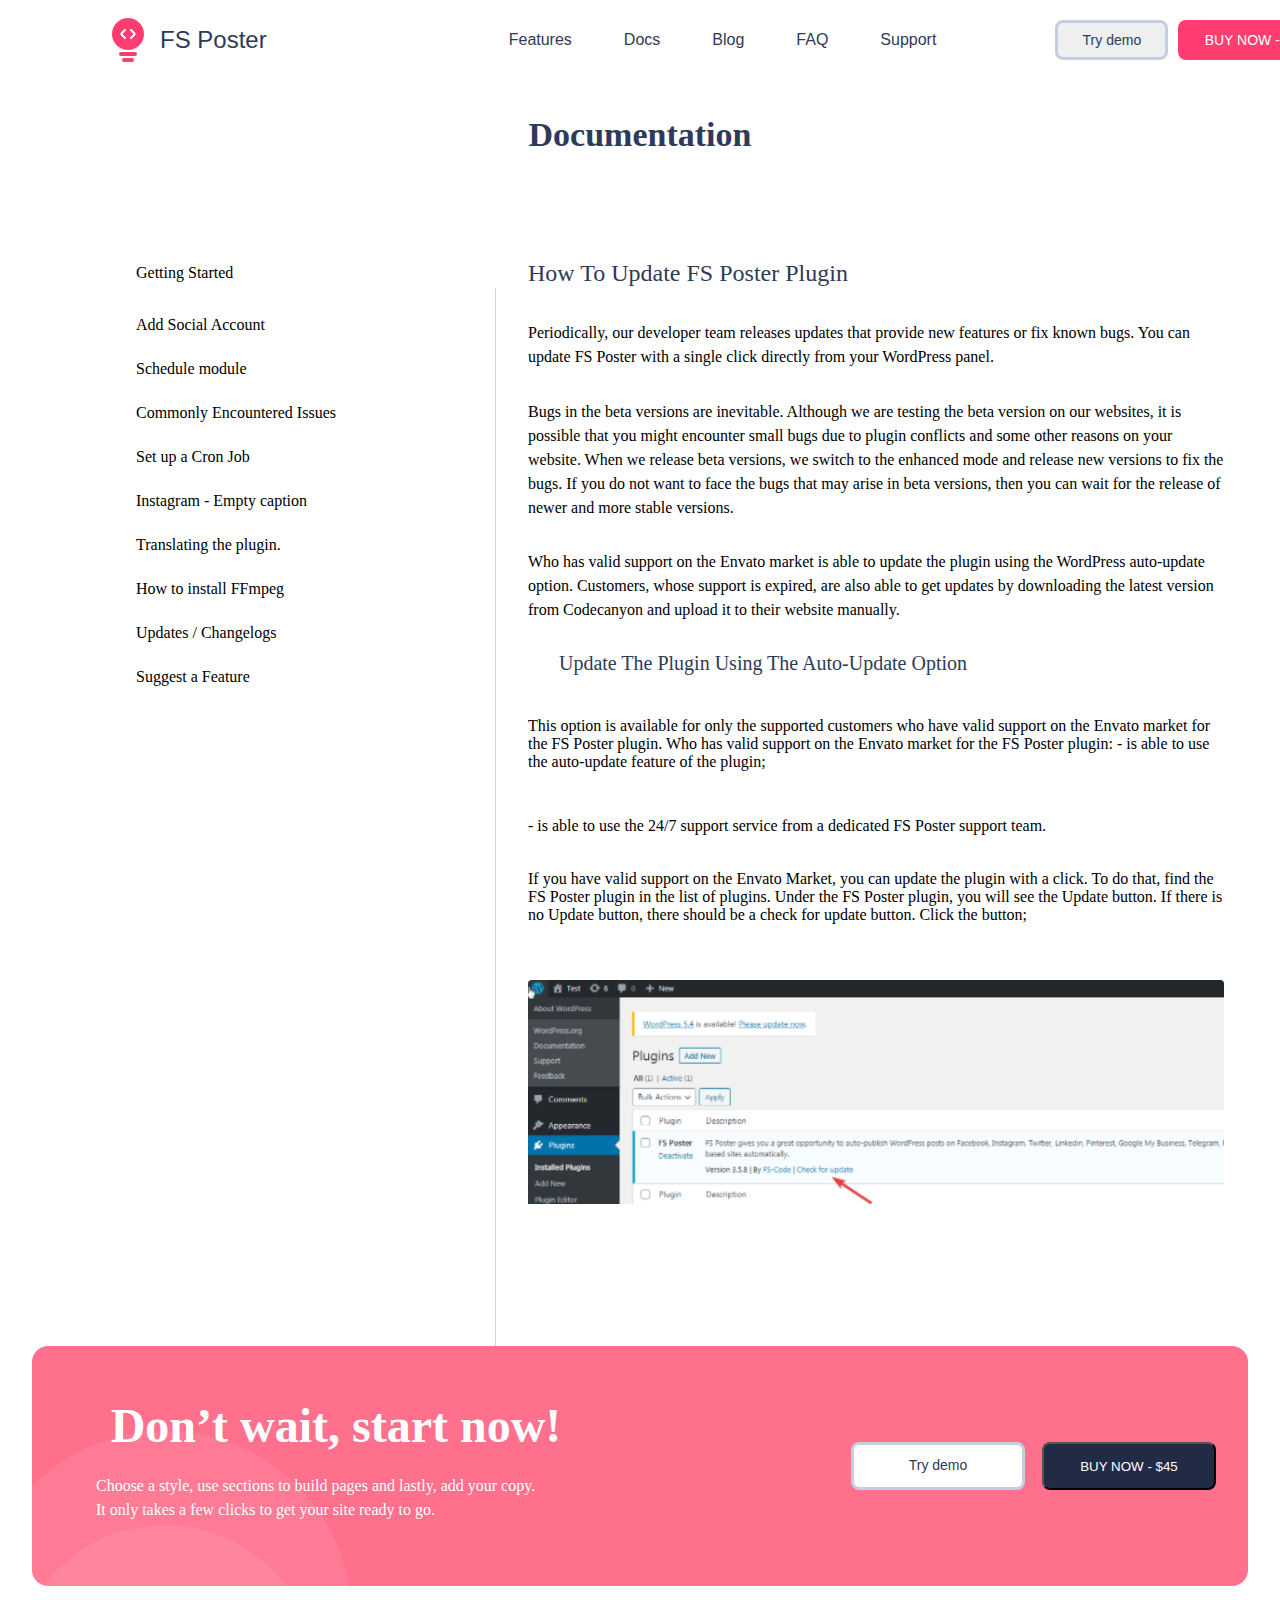
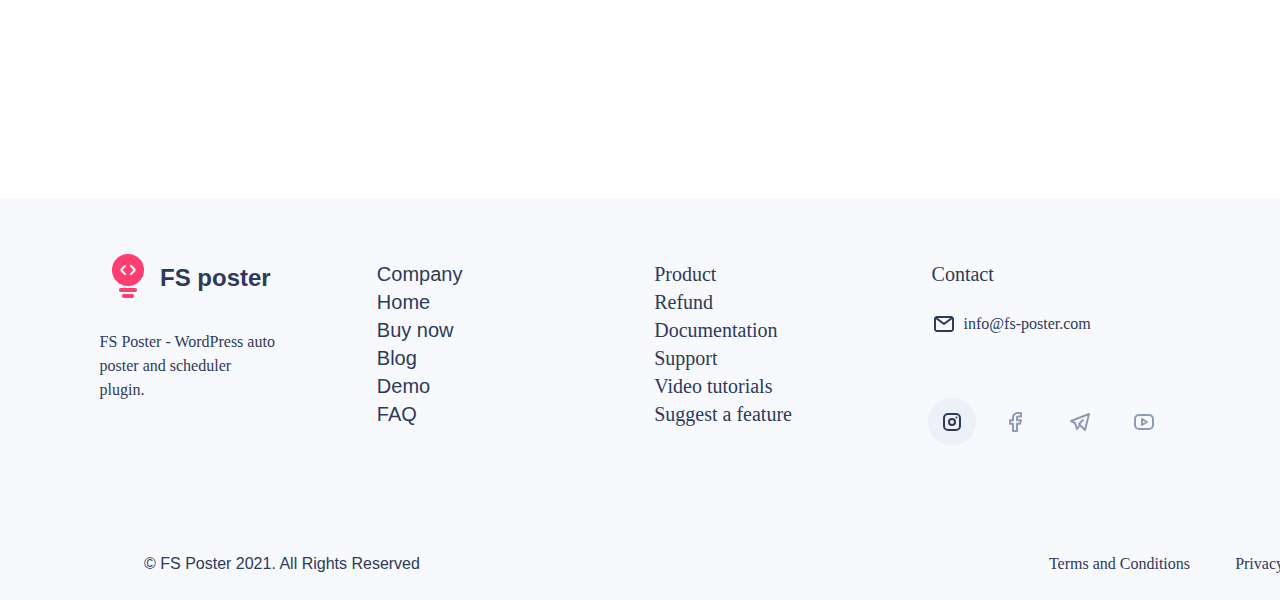
<file: Docs/index.htm>
<!DOCTYPE html>
<html lang="en">
<head>
    <meta charset="UTF-8">
    <meta http-equiv="X-UA-Compatible" content="IE=edge">
    <meta name="viewport" content="width=device-width, initial-scale=1.0">
    <title>Documentation</title>
    <link rel="stylesheet" href="./scss/style.css">
</head>
<body>
    <div class="header">
        <div class="header1">
          <img src="./img/light.svg" alt="">
          <div class="lighttext">FS Poster</div>
          <div class="headlink">
            <a href="">Features</a>
            <a href="">Docs</a>
            <a href="">Blog</a>
            <a href="">FAQ</a>
            <a href="">Support</a>
          </div>
          <div class="headbutton">
            <button class="try">Try demo</button>
            <button class="buy">BUY NOW - $45</button>
          </div>
        </div>
      </div>
      <main>
          <h2>Documentation</h2>
          <ul>
          <div class="list">
          <ul class="list1" type="none">
            <li class="get"><p>Getting Started</p>
              <ul class="list1-1" type="disc">
                  <li class="li1">Full Guide</li>
                  <li class="li2">Requirment</li>
                  <li class="li3">Update plugin</li>
              </ul>
              </li>
          </ul>
         <ul class="list2" type="none">
          <li class="social">  
              <div>
                  <p>Add Social Account</p>

              </div>
              <ul class="list2-2" type="disc">
  
                  <li> Facebook</li>
                  <li>  Instagram</li>
                  <li>  Twitter</li>
                  <li> LinkedIn</li>
                  <li>Pinterest</li>
                  <li>VK</li>
                  <li>Reddit</li>
                  <li>Tumblr</li>
                  <li>Odnoklassniki</li>
                  <li>  Plurk</li>
                  <li> Google my Business</li>
                  <li> Telegram</li>
                  <li>Medium</li>
                  <li>WordPress based sites</li>
              </ul>
          </li>
          </ul>
          <ul class="list3" type="none">
              <li class="social">
                  
                      <p> Schedule module</p>
                 
              </li>
          </ul>
  <ul class="list4">
     
          <p> Commonly Encountered Issues
          </p>
      
  </ul>
  <ul class="list5">
      
          <p>  Set up a Cron Job</p>
      
  </ul>
  <ul class="list6">
  
          <p> Instagram - Empty caption
          </p>
     
  </ul>
  <ul class="list7">

          <p> Translating the plugin.
          </p>
    
  </ul>
  <ul class="list8">
     
          <p> How to install FFmpeg
          </p>
    
  </ul>
  <ul class="list9">
     
          <p> Updates / Changelogs
          </p>
   
  </ul>
  <ul class="list10">
      
          <p> Suggest a Feature</p>
      
  </ul>
  </div>
  <div class="line"></div>
  <div class="plugin">
      <h2 class="plug">
          How To Update FS Poster Plugin
  </h2>
  <p class="p1">Periodically, our developer team releases updates that provide new features or fix known bugs. You can update FS Poster with a single click directly from your WordPress panel.</p>
  <p class="p2"> Bugs in the beta versions are inevitable. Although we are testing the beta version on our websites, it is possible that you might encounter small bugs due to plugin conflicts and some other reasons on your website. When we release beta versions, we switch to the enhanced mode and release new versions to fix the bugs. If you do not want to face the bugs that may arise in beta versions, then you can wait for the release of newer and more stable versions.</p>
  <p class="p3">
   Who has valid support on the Envato market is able to update the plugin using the WordPress auto-update option. Customers, whose support is expired, are also able to get updates by downloading the latest version from Codecanyon and upload it to their website manually. </p>
   <h2 class="option">Update The Plugin Using The Auto-Update Option</h2>
   <p class="p4">This option is available for only the supported customers who have valid support on the Envato market for the FS Poster plugin.
      Who has valid support on the Envato market for the FS Poster plugin: 
      - is able to use the auto-update feature of the plugin; </p>
   <p class="p5">    - is able to use the 24/7 support service from a dedicated FS Poster support team.</p>
   <p class="p6">  If you have valid support on the Envato Market, you can update the plugin with a click. To do that, find the FS Poster plugin in the list of plugins. Under the FS Poster plugin, you will see the Update button. If there is no Update button, there should be a check for update button. Click the button;</p>
   <img src="./img/image 10 (1).png" alt="">
  </div>
      </main>
      <footer>
          <div class="bar">
              <h1>Don’t wait, start now!</h1>
              <p>Choose a style, use sections to build pages and lastly, add your copy. <br> It only takes a few clicks to get your site ready to go.</p>
              <div class="circle1"></div>
              <div class="circle2"></div>
              <button class="try">Try demo</button>
              <button class="Buy">BUY NOW - $45</button>
          </div>
          <div class="end">
              <img src="./img/icon.png" alt="">
              <p class="p1">FS poster</p>
              <p class="p2">FS Poster - WordPress auto <br> poster and scheduler  <br> plugin.</p>
              <ul class="ulend1" type="none"> 
               <li>   <p>Company</p>
                  <ul type="none">
                      <li>Home</li>
                      <li>Buy now</li>
                      <li>Blog</li>
                      <li>Demo</li>
                      <li>FAQ</li>
                  </ul>
              </li>
           </ul>
           <ul class="ulend2" type="none">
              <li><p>Product</p>
                 <ul type="none">
                  <li>Refund</li>
                  <li>Documentation</li>
                  <li>Support</li>
                  <li>Video tutorials</li>
                  <li>Suggest a feature</li>
                 </ul>
              </li>
           </ul>
           <div class="contact">
            <p class="con">Contact</p>
           <img src="./img/email.svg" alt=""> 
           <p class="mail">info@fs-poster.com</p>
         <a href="" class="a1"><img src="./img/insta.svg" alt=""></a>
         <a href="" class="a2"><img src="./img/face (2).svg" alt=""></a>
         <a href="" class="a3"><img src="./img/tg.svg" alt=""></a>
         <a href="" class="a4"><img src="./img/youtube.svg" alt=""></a>
           </div>
           <p class="fs">©  FS Poster 2021. All Rights Reserved</p>
           <a href="" class="terms">Terms and Conditions</a>
           <a href="" class="pri">Privacy policy</a>
       
  
          </div>
      </footer>
</body>
</html>
</file>
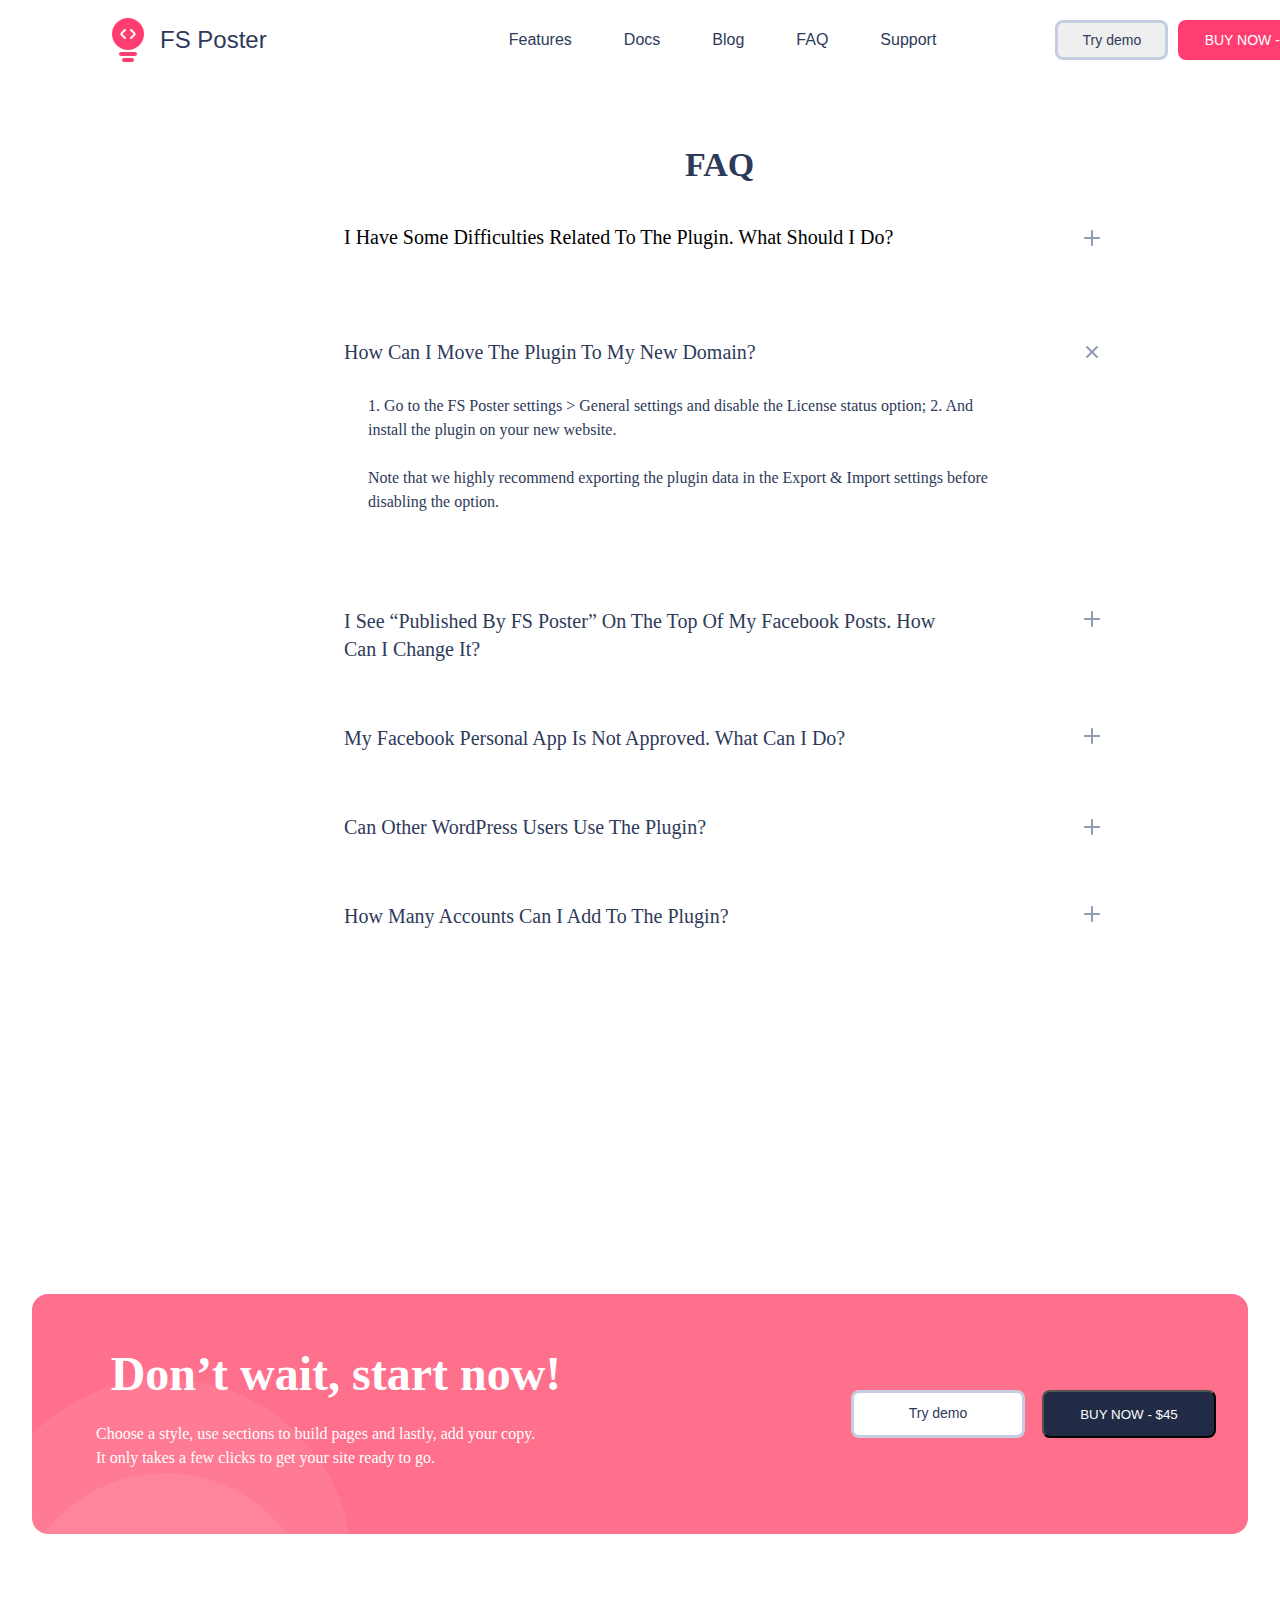
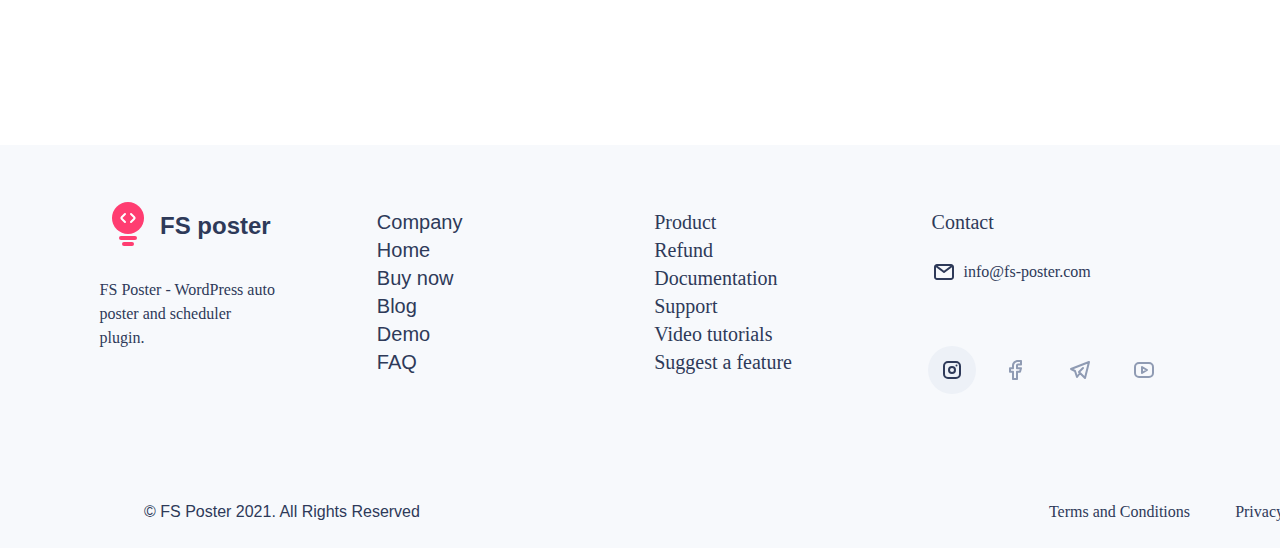
<file: Faq/index.htm>
<!DOCTYPE html>
<html lang="en">
  <head>
    <meta charset="UTF-8" />
    <meta http-equiv="X-UA-Compatible" content="IE=edge" />
    <meta name="viewport" content="width=device-width, initial-scale=1.0" />
    <title>FAQ</title>
  <link rel="stylesheet" href="./scss/style.css">
  </head>
  <body>
    <div class="header">
      <div class="header1">
        <img src="./img/light.svg" alt="" />
        <div class="lighttext">FS Poster</div>
        <div class="headlink">
          <a href="">Features</a>
          <a href="">Docs</a>
          <a href="">Blog</a>
          <a href="">FAQ</a>
          <a href="">Support</a>
        </div>
        <div class="headbutton">
          <button class="try">Try demo</button>
          <button class="buy">BUY NOW - $45</button>
        </div>
      </div>
    </div>
    <main>
      <h1>FAQ</h1>
      <div class="main">
        <div class="div1">
          <p>
            I Have Some Difficulties Related To The Plugin. What Should I Do?
          </p>
          <img src="./img/plus.svg" alt="" / class="img1">
        </div>
        <div class="div2">
          <p>How Can I Move The Plugin To My New Domain?</p>
          <img src="./img/close.svg" alt="" />
          <dl>
            <dt>
              1. Go to the FS Poster settings > General settings and disable the
              License status option; 2. And install the plugin on your new
              website.
            </dt>
            <br />
            <dd>
              Note that we highly recommend exporting the plugin data in the
              Export & Import settings before disabling the option.
            </dd>
          </dl>
        </div>
        <div class="div3">
          <p>
            I See “Published By FS Poster” On The Top Of My Facebook Posts. How
            <br />
            Can I Change It?
          </p>
          <img src="./img/plus.svg" alt="" />
        </div>
        <div class="div4">
          <p>My Facebook Personal App Is Not Approved. What Can I Do?</p>
          <img src="./img/plus.svg" alt="" />
        </div>
        <div class="div5">
          <p>Can Other WordPress Users Use The Plugin?</p>
          <img src="./img/plus.svg" alt="">
        </div>
        <div class="div6">
            <p>How Many Accounts Can I Add To The Plugin?</p>
            <img src="./img/plus.svg" alt="">
        </div>
      </div>
    </main>
    <footer>
      <div class="bar">
        <span>Don’t wait, start now!</span>
        <p>
          Choose a style, use sections to build pages and lastly, add your copy.
          <br />
          It only takes a few clicks to get your site ready to go.
        </p>
        <div class="circle1"></div>
        <div class="circle2"></div>
        <button class="try">Try demo</button>
        <button class="Buy">BUY NOW - $45</button>
      </div>
      <div class="end">
        <img src="./img/light.svg" alt="" />
        <p class="p1">FS poster</p>
        <p class="p2">
          FS Poster - WordPress auto <br />
          poster and scheduler <br />
          plugin.
        </p>
        <ul class="ulend1" type="none">
          <span>Company</span>
          <li>
            <ul type="none">
              <li>Home</li>
              <li>Buy now</li>
              <li>Blog</li>
              <li>Demo</li>
              <li>FAQ</li>
            </ul>
          </li>
        </ul>
        <ul class="ulend2" type="none">
          <span>Product</span>
          <li>
            <ul type="none">
              <li>Refund</li>
              <li>Documentation</li>
              <li>Support</li>
              <li>Video tutorials</li>
              <li>Suggest a feature</li>
            </ul>
          </li>
        </ul>
        <div class="contact">
          <p class="con">Contact</p>
          <img src="./img/email.svg" alt="" />
          <p class="mail">info@fs-poster.com</p>
          <a href="" class="a1"><img src="./img/insta.svg" alt="" /></a>
          <a href="" class="a2"><img src="./img/face (2).svg" alt="" /></a>
          <a href="" class="a3"><img src="./img/tg.svg" alt="" /></a>
          <a href="" class="a4"><img src="./img/youtube.svg" alt="" /></a>
        </div>
        <p class="fs">© FS Poster 2021. All Rights Reserved</p>
        <a href="" class="terms">Terms and Conditions</a>
        <a href="" class="pri">Privacy policy</a>
      </div>
    </footer>
  </body>
</html>
</file>
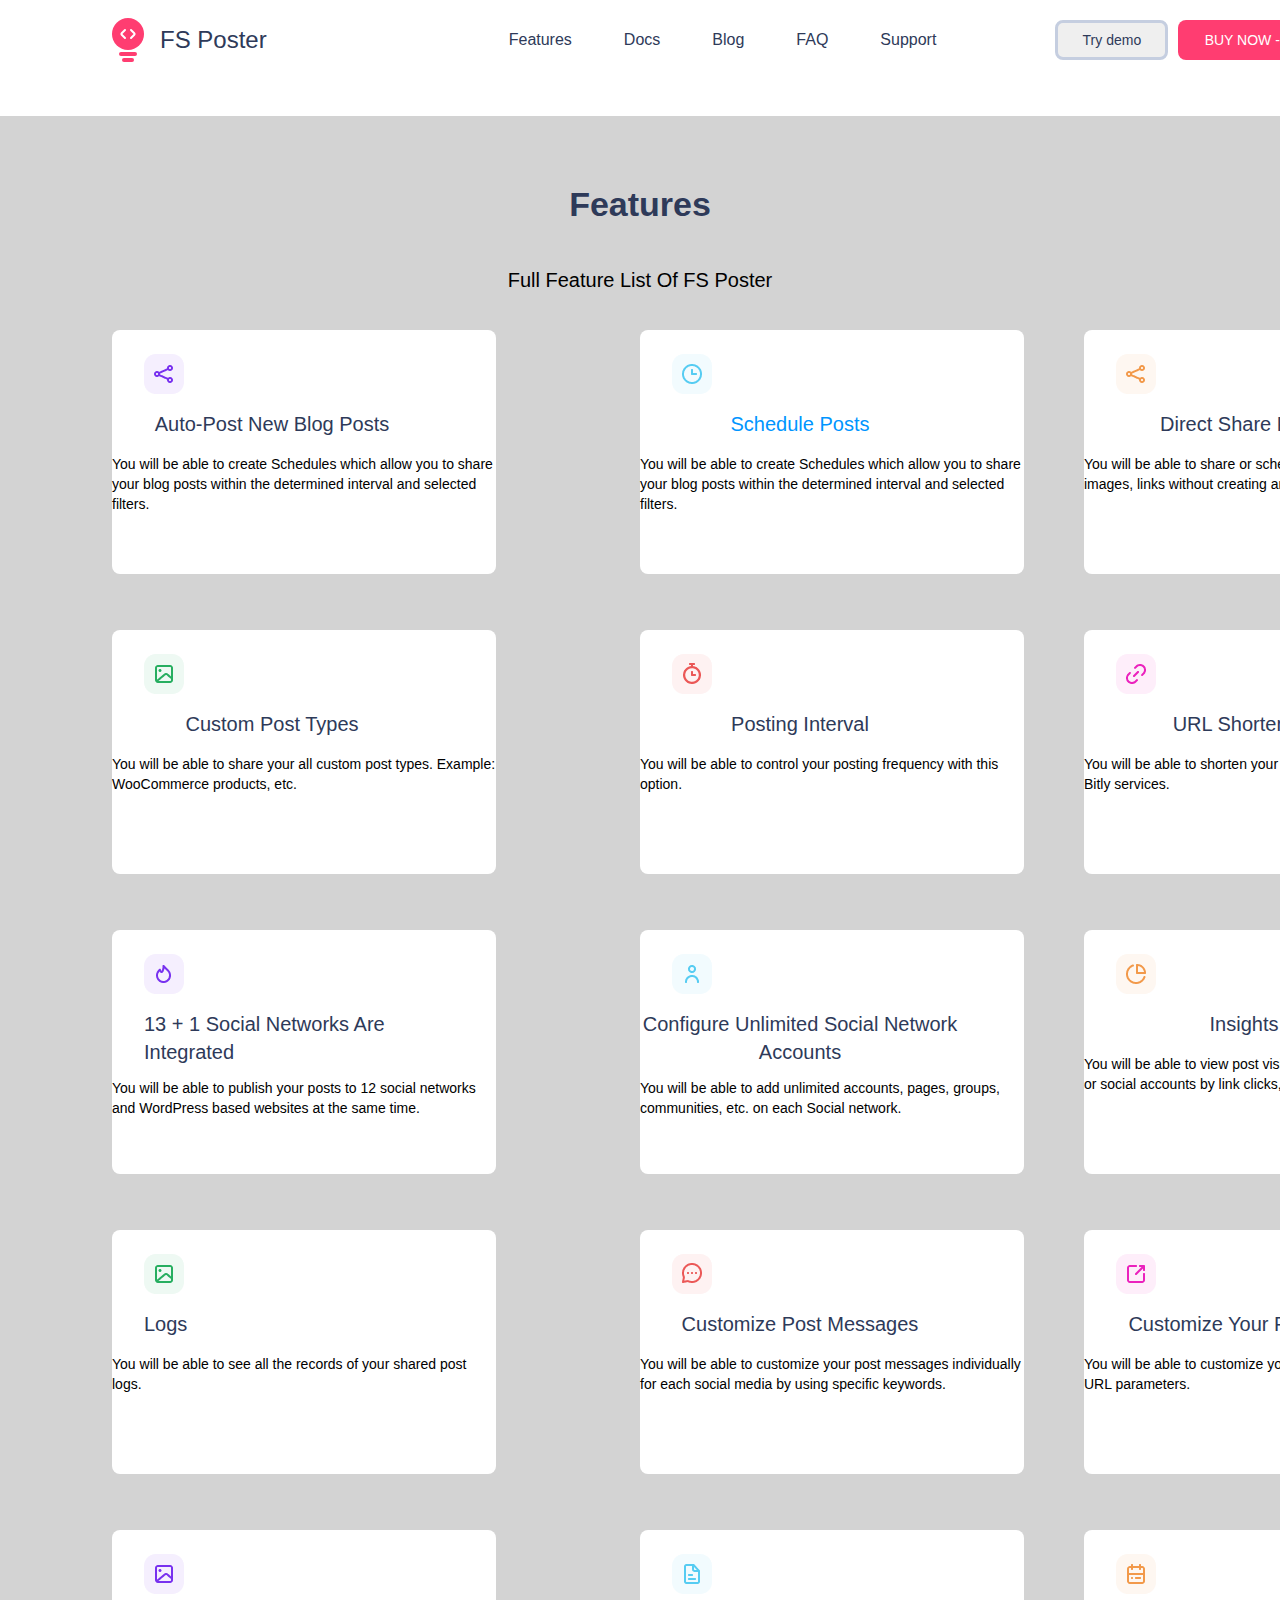
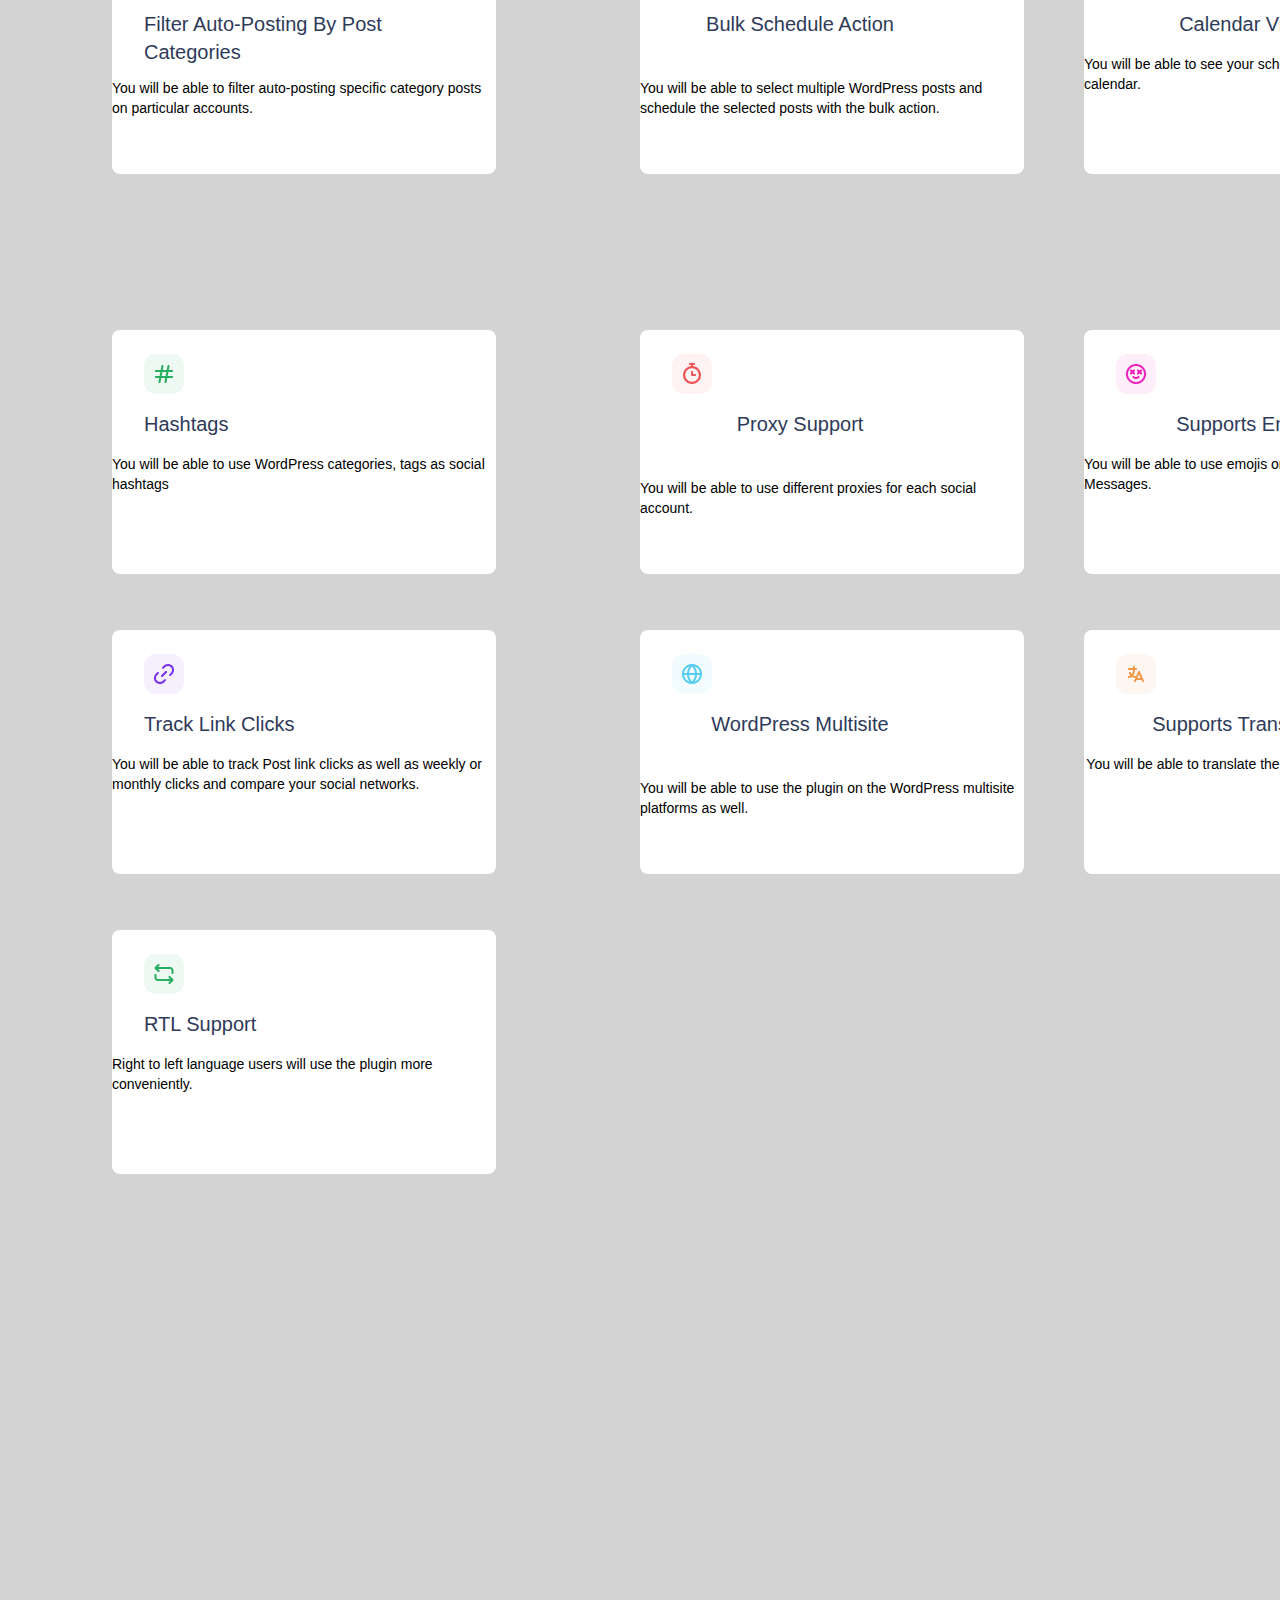
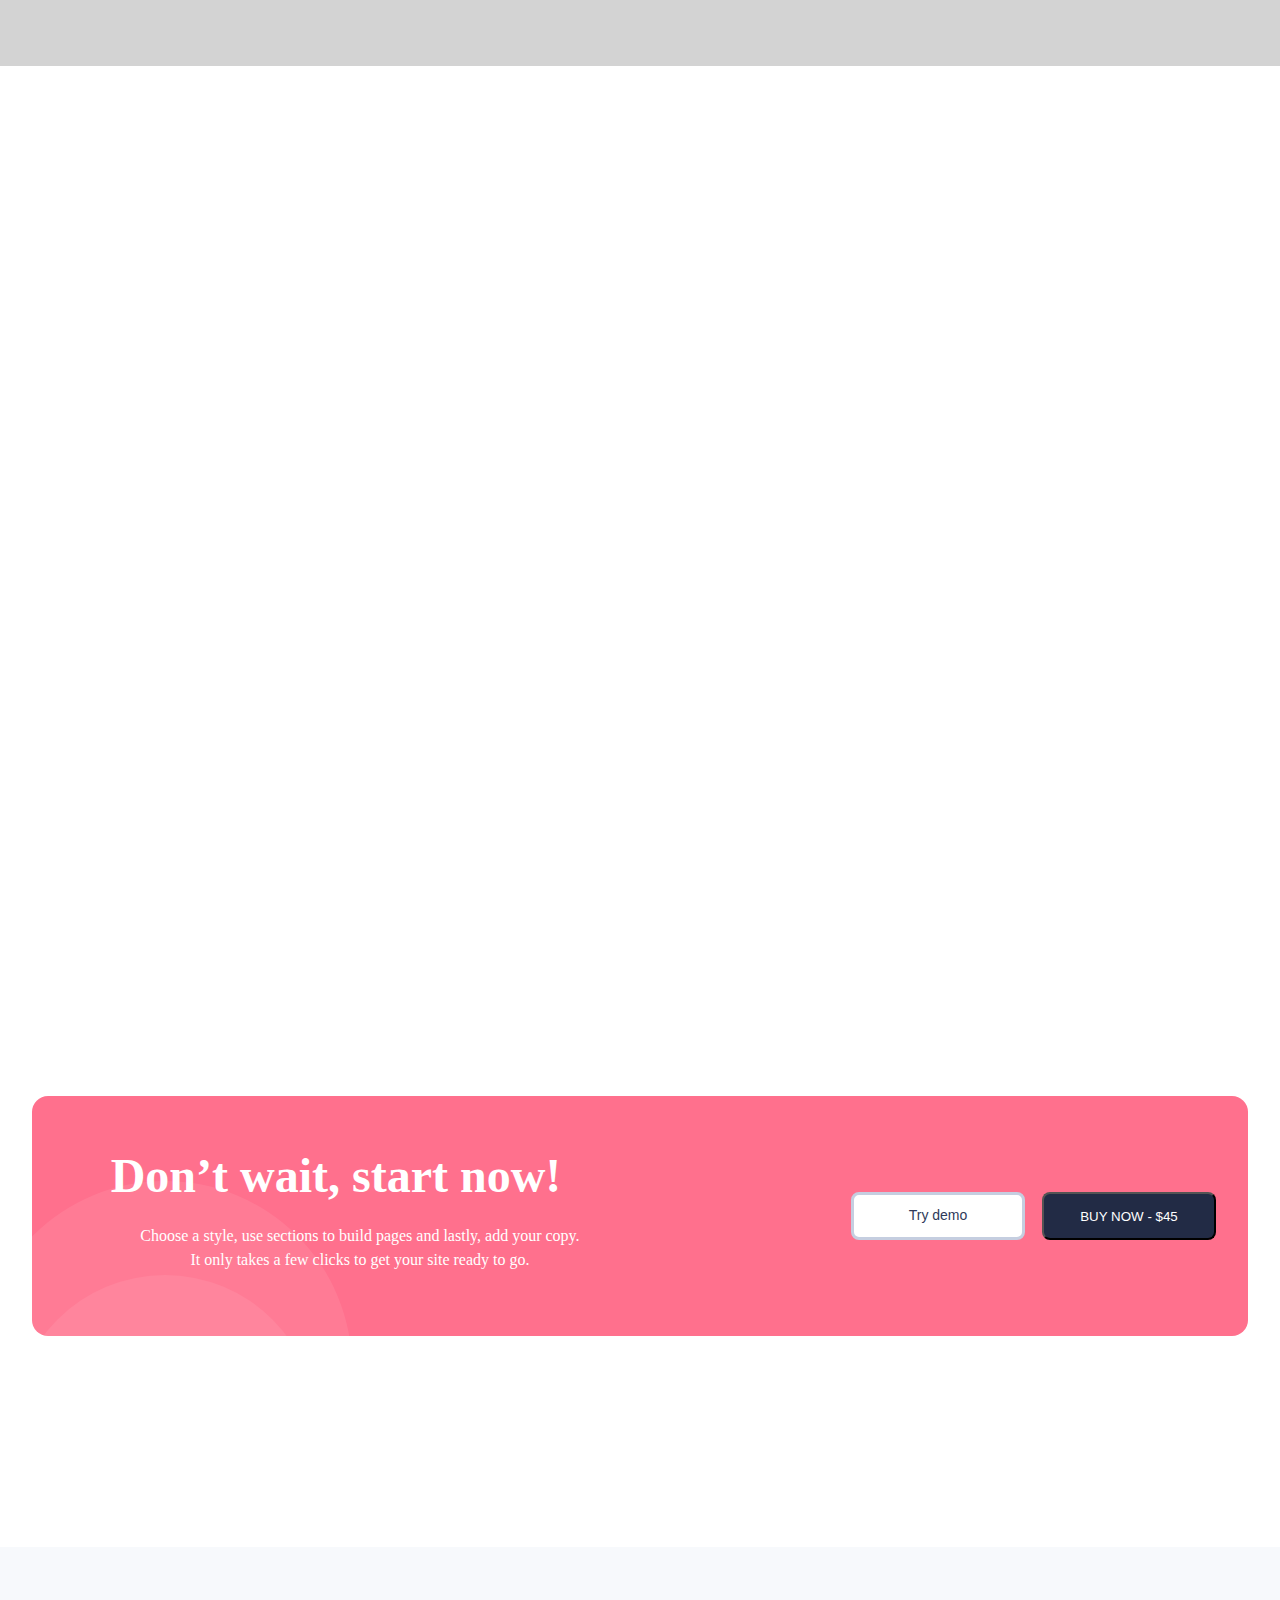
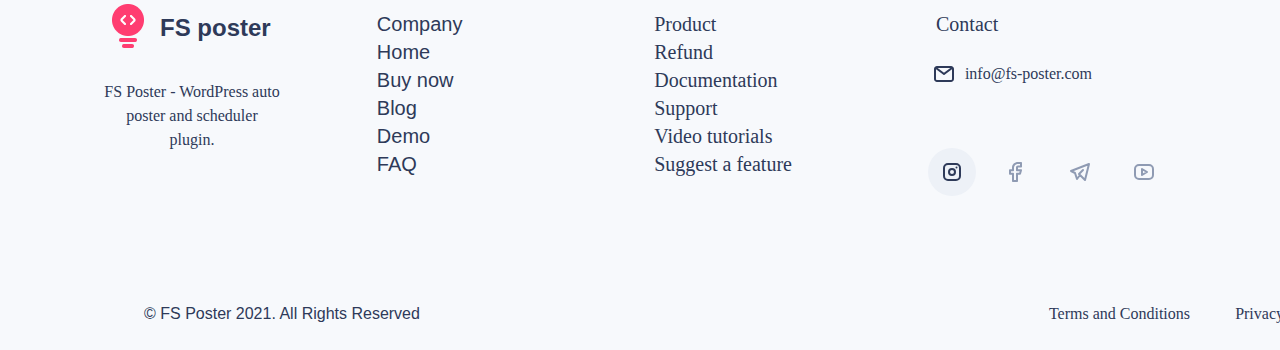
<file: features/scss/index.htm>
<!DOCTYPE html>
<html lang="en">
  <head>
    <meta charset="UTF-8" />
    <meta http-equiv="X-UA-Compatible" content="IE=edge" />
    <meta name="viewport" content="width=device-width, initial-scale=1.0" />
    <title>Features</title>
<link rel="stylesheet" href="./scss/style.css">
  </head>
  <body>
    <div class="header">
      <div class="header1">
        <img src="./img/light.svg" alt="" />
        <div class="lighttext">FS Poster</div>
        <div class="headlink">
          <a href="">Features</a>
          <a href="">Docs</a>
          <a href="">Blog</a>
          <a href="">FAQ</a>
          <a href="">Support</a>
        </div>
        <div class="headbutton">
          <button class="try">Try demo</button>
          <button class="buy">BUY NOW - $45</button>
        </div>
      </div>
    </div>
    <main>
      <h2>Features</h2>
      <br />
      <p>Full Feature List Of FS Poster</p>
      <div class="container">
        <div class="box1">
          <img src="./img/share.png" alt="" />
          <h3>Auto-Post New Blog Posts</h3>
          <p>
            You will be able to create Schedules which allow you to share your
            blog posts within the determined interval and selected filters.
          </p>
        </div>
        <div class="box2">
          <img src="./img/time.png" alt="" />
          <h3>Schedule Posts</h3>
          <p>
            You will be able to create Schedules which allow you to share your
            blog posts within the determined interval and selected filters.
          </p>
        </div>
        <div class="box3">
          <img src="./img/share.orange.png" alt="" />
          <h3>Direct Share Panel</h3>
          <p>
            You will be able to share or schedule custom contents, images, links
            without creating any WordPress post.
          </p>
        </div>
        <div class="box4">
          <img src="./img/img.png" alt="" />
          <h3>Custom Post Types</h3>
          <p>
            You will be able to share your all custom post types. Example:
            WooCommerce products, etc.
          </p>
        </div>
        <div class="box5">
          <img src="./img/timer.png" alt="" />
          <h3>Posting Interval</h3>
          <p>
            You will be able to control your posting frequency with this option.
          </p>
        </div>
        <div class="box6">
          <img src="./img/link.png" alt="" />
          <h3>URL Shorteners</h3>
          <p>
            You will be able to shorten your Post URLs with TinyURL or Bitly
            services.
          </p>
        </div>
        <div class="box7">
          <img src="./img/net.png" alt="" />
          <h3>13 + 1 Social Networks Are Integrated</h3>
          <p>
            You will be able to publish your posts to 12 social networks and
            WordPress based websites at the same time.
          </p>
        </div>
        <div class="box8">
          <img src="./img/account.png" alt="" />
          <h3>Configure Unlimited Social Network Accounts</h3>
          <p>
            You will be able to add unlimited accounts, pages, groups,
            communities, etc. on each Social network.
          </p>
        </div>
        <div class="box9">
          <img src="./img/insight.png" alt="" />
          <h3>Insights</h3>
          <p>
            You will be able to view post visits, compare social networks or
            social accounts by link clicks, etc.
          </p>
        </div>
        <div class="box10">
          <img src="./img/img.png" alt="" />
          <h3>Logs</h3>
          <p>
            You will be able to see all the records of your shared post logs.
          </p>
        </div>
        <div class="box11">
          <img src="./img/massage.png" alt="" />
          <h3>Customize Post Messages</h3>
          <p>
            You will be able to customize your post messages individually for
            each social media by using specific keywords.
          </p>
        </div>
        <div class="box12">
          <img src="./img/url.png" alt="" />
          <h3>Customize Your Post URL</h3>
          <p>
            You will be able to customize your Post URL by additional URL
            parameters.
          </p>
        </div>
        <div class="box13">
          <img src="./img/img_purple.png" alt="" />
          <h3>Filter Auto-Posting By Post Categories</h3>
          <p>
            You will be able to filter auto-posting specific category posts on
            particular accounts.
          </p>
        </div>
        <div class="box14">
          <img src="./img/schedule.png" alt="" />
          <h3>Bulk Schedule Action</h3>
          <p>
            You will be able to select multiple WordPress posts and schedule the
            selected posts with the bulk action.
          </p>
        </div>
        <div class="box15">
          <img src="./img/calendar.png" alt="" />
          <h3>Calendar View</h3>
          <p>
            You will be able to see your scheduled posts list on the calendar.
          </p>
        </div>
        <div class="box16">
          <img src="./img/hastags.png" alt="" />
          <h3>Hashtags</h3>
          <p>
            You will be able to use WordPress categories, tags as social
            hashtags
          </p>
        </div>
        <div class="box17">
          <img src="./img/timer.png" alt="" />
          <h3>Proxy Support</h3>
          <p>
            You will be able to use different proxies for each social account.
          </p>
        </div>
        <div class="box18">
          <img src="./img/emoji.png" alt="" />
          <h3>Supports Emoji</h3>
          <p>You will be able to use emojis on your Custom Post Messages.</p>
        </div>
        <div class="box19">
          <img src="./img/link_purple.png" alt="" />
          <h3>Track Link Clicks</h3>
          <p>
            You will be able to track Post link clicks as well as weekly or
            monthly clicks and compare your social networks.
          </p>
        </div>
        <div class="box20">
          <img src="./img/worldpers.png" alt="" />
          <h3>WordPress Multisite</h3>
          <p>
            You will be able to use the plugin on the WordPress multisite
            platforms as well.
          </p>
        </div>
        <div class="box21">
          <img src="./img/trans.png" alt="" />
          <h3>Supports Translation</h3>
          <p>
            You will be able to translate the plugin to your local language.
          </p>
        </div>
        <div class="box22">
          <img src="./img/rtl.png" alt="" />
          <h3>RTL Support</h3>
          <p>
            Right to left language users will use the plugin more conveniently.
          </p>
        </div>
      </div>
    </main>
    <footer>
      <div class="bar">
        <h1>Don’t wait, start now!</h1>
        <p>
          Choose a style, use sections to build pages and lastly, add your copy.
          <br />
          It only takes a few clicks to get your site ready to go.
        </p>
        <div class="circle1"></div>
        <div class="circle2"></div>
        <button class="try">Try demo</button>
        <button class="Buy">BUY NOW - $45</button>
      </div>
      <div class="end">
        <img src="./img/icon.png" alt="" />
        <p class="p1">FS poster</p>
        <p class="p2">
          FS Poster - WordPress auto <br />
          poster and scheduler <br />
          plugin.
        </p>
        <ul class="ulend1" type="none">
          <span>Company</span>
          <li>
            <ul type="none">
              <li>Home</li>
              <li>Buy now</li>
              <li>Blog</li>
              <li>Demo</li>
              <li>FAQ</li>
            </ul>
          </li>
        </ul>
        <ul class="ulend2" type="none">
          <span>Product</span>
          <li>
            <ul type="none">
              <li>Refund</li>
              <li>Documentation</li>
              <li>Support</li>
              <li>Video tutorials</li>
              <li>Suggest a feature</li>
            </ul>
          </li>
        </ul>
        <div class="contact">
          <p class="con">Contact</p>
          <img src="./img/email.svg" alt="" />
          <p class="mail">info@fs-poster.com</p>
          <a href="" class="a1"><img src="./img/insta.svg" alt="" /></a>
          <a href="" class="a2"><img src="./img/face (2).svg" alt="" /></a>
          <a href="" class="a3"><img src="./img/tg.svg" alt="" /></a>
          <a href="" class="a4"><img src="./img/youtube.svg" alt="" /></a>
        </div>
        <p class="fs">© FS Poster 2021. All Rights Reserved</p>
        <a href="" class="terms">Terms and Conditions</a>
        <a href="" class="pri">Privacy policy</a>
      </div>
    </footer>
  </body>
</html>
</file>
<file: Docs/scss/style.css>
@import url("https://fonts.cdnfonts.com/css/euclid-circular-a");
.bar {
  position: relative;
  top: 1150px;
  left: 50%;
  transform: translate(-50%, -50%);
  background: #ff708d;
  border-radius: 16px;
  height: 240px;
  width: 1216px;
}

.bar h1 {
  position: absolute;
  top: 48px;
  left: 25%;
  transform: translateX(-50%);
  font-family: "Euclid Circular A";
  font-style: normal;
  font-weight: 600;
  font-size: 48px;
  line-height: 64px;
  color: #ffffff;
}

.bar p {
  position: absolute;
  left: 5.26%;
  right: 51.32%;
  top: 53.33%;
  bottom: 26.67%;
  font-family: "Euclid Circular A";
  font-style: normal;
  font-weight: 400;
  font-size: 16px;
  line-height: 24px;
  color: #ffffff;
}

.bar .circle1 {
  position: absolute;
  height: 374px;
  width: 374px;
  left: -54px;
  top: 85px;
  border-radius: 400px;
  background: rgba(255, 255, 255, 0.0784313725);
}

.bar .circle2 {
  border-radius: 400px;
  background: rgba(255, 255, 255, 0.0784313725);
  position: absolute;
  left: -1.56%;
  right: 76.56%;
  top: 74.58%;
  bottom: -101.25%;
}

.bar .try {
  position: absolute;
  top: 96px;
  left: 700px;
  display: flex;
  flex-direction: row;
  align-items: flex-start;
  padding: 12px;
  width: 174px;
  height: 48px;
  background: #ffffff;
  border-radius: 8px;
}

.bar .try:hover {
  background-color: #ff708d;
}

.bar .Buy {
  position: absolute;
  display: flex;
  flex-direction: row;
  align-items: flex-start;
  padding: 12px;
  color: #ffffff;
  width: 174px;
  height: 48px;
  justify-content: center;
  align-items: center;
  left: 1010px;
  top: 96px;
  background: #222b45;
  border-radius: 8px;
  cursor: pointer;
}

.bar .Buy:hover {
  background-color: #ff708d;
}

.end {
  font-family: "Euclid Circular A", sans-serif;
  position: relative;
  background: #f7f9fc;
  height: 403px;
  width: 100%;
  left: 0;
  top: 1241px;
}

.end img {
  position: absolute;
  top: 57px;
  left: 112px;
}

.end .p1 {
  position: absolute;
  font-style: normal;
  font-weight: 600;
  font-size: 24px;
  line-height: 32px;
  left: 160px;
  top: 65px;
  color: #2e3a59;
}

.end .p2 {
  position: absolute;
  left: 7.78%;
  right: 77.78%;
  top: 33%;
  bottom: 49.13%;
  font-family: "Euclid Circular A";
  font-style: normal;
  font-weight: 400;
  font-size: 16px;
  line-height: 24px;
  color: #2e3a59;
}

.end .ulend1 {
  font-style: normal;
  font-weight: 400;
  font-size: 20px;
  line-height: 28px;
  position: absolute;
  left: 29.44%;
  right: 64.03%;
  top: 63px;
  bottom: 77.42%;
  color: #2e3a59;
}

.end .ulend1 li {
  top: 28.54%;
  cursor: pointer;
}

.end .ulend2 {
  position: absolute;
  left: 51.11%;
  right: 43.68%;
  top: 15.63%;
  bottom: 77.42%;
  font-family: "Euclid Circular A";
  font-style: normal;
  font-weight: 400;
  font-size: 20px;
  line-height: 28px;
  color: #2e3a59;
  white-space: nowrap;
  cursor: pointer;
}

.contact .con {
  font-style: normal;
  font-weight: 400;
  font-size: 20px;
  line-height: 28px;
  position: absolute;
  left: 72.78%;
  right: 21.67%;
  top: 15.63%;
  bottom: 77.42%;
}
.contact img {
  position: absolute;
  left: 72.78%;
  right: 25.56%;
  top: 28.54%;
  bottom: 65.51%;
}
.contact p {
  position: absolute;
  left: 75.28%;
  right: 14.58%;
  top: 28.54%;
  bottom: 65.51%;
  font-family: "Euclid Circular A";
  font-style: normal;
  font-weight: 400;
  font-size: 16px;
  line-height: 24px;
  color: #2e3a59;
}
.contact .a1 {
  position: absolute;
  left: 62.78%;
  right: 23.89%;
  top: 46.4%;
  bottom: 41.69%;
}
.contact .a2 {
  position: absolute;
  left: 67.78%;
  right: 18.89%;
  top: 46.4%;
  bottom: 41.69%;
}
.contact .a3 {
  position: absolute;
  left: 72.78%;
  right: 13.89%;
  top: 46.4%;
  bottom: 41.69%;
  border-radius: 0px;
}
.contact .a4 {
  position: absolute;
  left: 77.78%;
  right: 8.89%;
  top: 46.4%;
  bottom: 41.69%;
}

.fs {
  font-style: normal;
  font-weight: 400;
  font-size: 16px;
  line-height: 24px;
  color: #2e3a59;
  position: absolute;
  top: 355px;
  left: 144px;
}

.terms {
  text-decoration: none;
  font-family: "Euclid Circular A";
  font-style: normal;
  font-weight: 400;
  font-size: 16px;
  line-height: 24px;
  text-align: right;
  color: #2e3a59;
  position: absolute;
  width: 165px;
  height: 24px;
  left: 1025px;
  top: 355px;
}

.pri {
  text-decoration: none;
  position: absolute;
  width: 106px;
  height: 24px;
  left: 1222px;
  top: 355px;
  font-family: "Euclid Circular A";
  font-style: normal;
  font-weight: 400;
  font-size: 16px;
  line-height: 24px;
  text-align: right;
  color: #2e3a59;
}

* {
  margin: 0;
  padding: 0;
  box-sizing: border-box;
}

.header {
  width: 1440px;
  height: 96px;
}

.header1 {
  height: 40px;
  display: flex;
  align-content: center;
  margin-top: 20px;
  align-items: center;
  margin-left: 112px;
}

.light {
  display: flex;
  flex-direction: column;
  align-items: center;
  width: 32px;
}

.light1 {
  width: 32px;
  height: 32px;
  border-radius: 300px;
  background-color: #ff3d71;
  box-sizing: border-box;
  display: flex;
  justify-content: center;
  align-items: center;
}

.light2 {
  width: 18px;
  height: 4px;
  border-radius: 2.5px;
  background-color: #ff3d71;
  margin-top: 2px;
}

.light3 {
  width: 12px;
  height: 4px;
  border-radius: 2.5px;
  background-color: #ff3d71;
  margin-top: 2px;
}

.lighttext {
  font-family: "Euclid Circular A", sans-serif;
  font-size: 24px;
  margin-left: 16px;
  color: #2e3a59;
}

.headlink a {
  color: #2e3a59;
  font-family: "Euclid Circular A", sans-serif;
  text-decoration: none;
  font-size: 16px;
  margin-left: 48px;
}

.headlink a :hover {
  color: #ff3d71;
}

.headlink a:first-child {
  margin-left: 242px;
}

.headbutton {
  display: flex;
}

.try {
  color: #2e3a59;
  font-size: 14px;
  display: flex;
  justify-content: center;
  align-items: center;
  width: 113px;
  height: 40px;
  border: #c5cee0 solid;
  margin-right: 10px;
  font-family: "Euclid Circular A", sans-serif;
  margin-left: 119px;
  border-radius: 8px;
  box-sizing: border-box;
}

.try:hover {
  cursor: pointer;
  background-color: #ff3d71;
}

.buy {
  border: none;
  outline: none;
  width: 155px;
  height: 40px;
  color: white;
  background-color: #ff3d71;
  font-size: 14px;
  display: flex;
  justify-content: center;
  align-items: center;
  border-radius: 8px;
  font-family: "Euclid Circular A", sans-serif;
}

.buy:hover {
  cursor: pointer;
  background-color: #2e3a59;
}

h2 {
  position: static;
  text-align: center;
  color: #2e3a59;
  font-family: "Euclid Circular A";
  font-style: normal;
  font-weight: 600;
  font-size: 34px;
  top: 48px;
}

.list {
  position: relative;
  top: 110px;
  padding-left: 136px;
  font-family: "Euclid Circular A";
}

.list1 .list1-1 {
  font-style: normal;
  font-weight: 400;
  font-size: 16px;
  line-height: 32px;
  position: relative;
  top: 30px;
  color: #2e3a59;
  display: none;
}

.list1 .get:hover .list1-1 {
  display: block;
}

.list1 p {
  display: flex;
  flex-direction: row;
  align-items: flex-start;
  padding: 0px;
  gap: 24px;
  position: absolute;
  height: 24px;
  cursor: pointer;
}

.li1:hover,
.li2:hover,
.li3:hover {
  color: #ff3d71;
}

.list2 .list2-2 {
  font-style: normal;
  font-weight: 400;
  font-size: 16px;
  line-height: 32px;
  position: relative;
  top: 52px;
  color: #2e3a59;
  display: none;
}

.list2 p {
  display: flex;
  flex-direction: row;
  align-items: flex-start;
  padding: 0px;
  gap: 24px;
  position: absolute;
  height: 24px;
  cursor: pointer;
  position: relative;
  top: 52px;
  display: inline;
}

.list2 .social:hover .list2-2 {
  display: block;
}

.list2 .list2-2 li:hover {
  color: #ff3d71;
}

.list3 p {
  position: relative;
  top: 78px;
  cursor: pointer;
}

.list4 {
  position: relative;
  top: 104px;
  cursor: pointer;
}

.list5 {
  position: relative;
  top: 130px;
  cursor: pointer;
}

.list6 {
  position: relative;
  top: 156px;
  cursor: pointer;
}

.list7 {
  position: relative;
  top: 182px;
  cursor: pointer;
}

.list8 {
  position: relative;
  top: 208px;
  cursor: pointer;
}

.list9 {
  position: relative;
  top: 234px;
  cursor: pointer;
}

.list10 {
  position: relative;
  top: 260px;
  cursor: pointer;
}

.line {
  position: absolute;
  top: 50%;
  left: 495px;
  transform: translateY(-15%);
  width: 1px;
  height: 120vh;
  background-color: lightgray;
}

.plugin {
  font-family: "Euclid Circular A";
}
.plugin .plug {
  font-style: normal;
  font-weight: 500;
  font-size: 24px;
  line-height: 32px;
  color: #2e3a59;
  position: absolute;
  left: 528px;
  top: 257px;
}
.plugin .p1 {
  position: absolute;
  width: 696px;
  height: 312px;
  left: 528px;
  top: 321px;
  font-family: "Euclid Circular A";
  font-style: normal;
  font-weight: 400;
  font-size: 16px;
  line-height: 24px;
}
.plugin .p2 {
  position: absolute;
  width: 696px;
  height: 312px;
  left: 528px;
  top: 400px;
  font-family: "Euclid Circular A";
  font-style: normal;
  font-weight: 400;
  font-size: 16px;
  line-height: 24px;
}
.plugin .p3 {
  position: absolute;
  width: 696px;
  height: 312px;
  left: 528px;
  top: 550px;
  font-style: normal;
  font-weight: 400;
  font-size: 16px;
  line-height: 24px;
}
.plugin .option {
  font-style: normal;
  font-weight: 500;
  font-size: 20px;
  line-height: 28px;
  position: absolute;
  width: 470px;
  height: 28px;
  left: 528px;
  top: 649px;
}
.plugin .p4 {
  position: absolute;
  width: 696px;
  height: 264px;
  left: 528px;
  top: 717px;
}
.plugin .p5 {
  position: absolute;
  width: 696px;
  height: 264px;
  left: 528px;
  top: 817px;
}
.plugin .p6 {
  position: absolute;
  width: 696px;
  height: 264px;
  left: 528px;
  top: 870px;
}
.plugin img {
  position: absolute;
  width: 696px;
  height: 224px;
  left: 528px;
  top: 980px;
}/*# sourceMappingURL=style.css.map */
</file>
<file: Faq/scss/style.css>
@import url("https://fonts.cdnfonts.com/css/euclid-circular-a");
* {
  margin: 0;
  padding: 0;
  box-sizing: border-box;
}

.header {
  width: 1440px;
  height: 96px;
}

.header1 {
  height: 40px;
  display: flex;
  align-content: center;
  margin-top: 20px;
  align-items: center;
  margin-left: 112px;
}

.light {
  display: flex;
  flex-direction: column;
  align-items: center;
  width: 32px;
}

.light1 {
  width: 32px;
  height: 32px;
  border-radius: 300px;
  background-color: #ff3d71;
  box-sizing: border-box;
  display: flex;
  justify-content: center;
  align-items: center;
}

.light2 {
  width: 18px;
  height: 4px;
  border-radius: 2.5px;
  background-color: #ff3d71;
  margin-top: 2px;
}

.light3 {
  width: 12px;
  height: 4px;
  border-radius: 2.5px;
  background-color: #ff3d71;
  margin-top: 2px;
}

.lighttext {
  font-family: "Euclid Circular A", sans-serif;
  font-size: 24px;
  margin-left: 16px;
  color: #2e3a59;
}

.headlink a {
  color: #2e3a59;
  font-family: "Euclid Circular A", sans-serif;
  text-decoration: none;
  font-size: 16px;
  margin-left: 48px;
}

.headlink a :hover {
  color: #ff3d71;
}

.headlink a:first-child {
  margin-left: 242px;
}

.headbutton {
  display: flex;
}

.try {
  color: #2e3a59;
  font-size: 14px;
  display: flex;
  justify-content: center;
  align-items: center;
  width: 113px;
  height: 40px;
  border: #c5cee0 solid;
  margin-right: 10px;
  font-family: "Euclid Circular A", sans-serif;
  margin-left: 119px;
  border-radius: 8px;
  box-sizing: border-box;
}

.try:hover {
  cursor: pointer;
  background-color: #ff3d71;
}

.buy {
  border: none;
  width: 155px;
  height: 40px;
  color: white;
  background-color: #ff3d71;
  font-size: 14px;
  display: flex;
  justify-content: center;
  align-items: center;
  border-radius: 8px;
  font-family: "Euclid Circular A", sans-serif;
}

.buy:hover {
  cursor: pointer;
  background-color: #2e3a59;
}

h1 {
  font-style: normal;
  font-weight: 600;
  font-size: 34px;
  line-height: 40px;
  position: absolute;
  width: 70px;
  height: 40px;
  left: 685px;
  top: 145px;
  font-family: "Euclid Circular A";
  color: #2e3a59;
}

.main {
  display: flex;
  flex-direction: column;
  align-items: flex-start;
  padding: 0px;
  gap: 24px;
}
.main .div1 p {
  position: absolute;
  font-style: normal;
  font-weight: 500;
  font-size: 20px;
  line-height: 28px;
  right: 0%;
  font-family: "Euclid Circular A";
  bottom: 26.15%;
  height: 48px;
  width: 800px;
  left: 344px;
  top: 223px;
}
.main .div1 .img1 {
  position: relative;
  top: 110px;
  left: 1080px;
}
.main .div2 p {
  position: absolute;
  left: 344px;
  right: 39.12%;
  top: 338px;
  bottom: 81.63%;
  font-family: "Euclid Circular A";
  font-style: normal;
  font-weight: 400;
  font-size: 20px;
  line-height: 28px;
  color: #2e3a59;
}
.main .div2 img {
  position: absolute;
  left: 1080px;
  top: 340px;
}
.main .div2 dl {
  position: absolute;
  width: 648px;
  height: 144px;
  left: 368px;
  top: 394px;
  font-family: "Euclid Circular A";
  font-style: normal;
  font-weight: 400;
  font-size: 16px;
  line-height: 24px;
  color: #2e3a59;
}
.main .div3 p {
  position: absolute;
  left: 344px;
  right: 13%;
  top: 607px;
  bottom: 40.61%;
  font-family: "Euclid Circular A";
  font-style: normal;
  font-weight: 400;
  font-size: 20px;
  line-height: 28px;
  color: #2e3a59;
}
.main .div3 img {
  position: absolute;
  left: 1080px;
  right: 16.67%;
  top: 607px;
  bottom: 16.67%;
}
.main .div4 p {
  position: absolute;
  left: 344px;
  top: 724px;
  bottom: 41.54%;
  font-family: "Euclid Circular A";
  font-style: normal;
  font-weight: 500;
  font-size: 20px;
  line-height: 28px;
  color: #2e3a59;
}
.main .div4 img {
  position: absolute;
  left: 1080px;
  top: 724px;
}
.main .div5 p {
  position: absolute;
  left: 344px;
  top: 813px;
  bottom: 41.54%;
  font-family: "Euclid Circular A";
  font-style: normal;
  font-weight: 500;
  font-size: 20px;
  line-height: 28px;
  color: #2e3a59;
}
.main .div5 img {
  position: absolute;
  left: 1080px;
  top: 815px;
}
.main .div6 p {
  position: absolute;
  left: 344px;
  top: 902px;
  bottom: 41.54%;
  font-family: "Euclid Circular A";
  font-style: normal;
  font-weight: 500;
  font-size: 20px;
  line-height: 28px;
  color: #2e3a59;
}
.main .div6 img {
  position: absolute;
  left: 1080px;
  right: 16.67%;
  top: 902px;
  bottom: 16.67%;
}

.bar {
  position: relative;
  top: 1150px;
  left: 50%;
  transform: translate(-50%, -50%);
  background: #ff708d;
  border-radius: 16px;
  height: 240px;
  width: 1216px;
}

.bar span {
  position: absolute;
  top: 48px;
  left: 25%;
  transform: translateX(-50%);
  font-family: "Euclid Circular A";
  font-style: normal;
  font-weight: 600;
  font-size: 48px;
  line-height: 64px;
  color: #ffffff;
}

.bar p {
  position: absolute;
  left: 5.26%;
  right: 51.32%;
  top: 53.33%;
  bottom: 26.67%;
  font-family: "Euclid Circular A";
  font-style: normal;
  font-weight: 400;
  font-size: 16px;
  line-height: 24px;
  color: #ffffff;
}

.bar .circle1 {
  position: absolute;
  height: 374px;
  width: 374px;
  left: -54px;
  top: 85px;
  border-radius: 400px;
  background: rgba(255, 255, 255, 0.0784313725);
}

.bar .circle2 {
  border-radius: 400px;
  background: rgba(255, 255, 255, 0.0784313725);
  position: absolute;
  left: -1.56%;
  right: 76.56%;
  top: 74.58%;
  bottom: -101.25%;
}

.bar .try {
  position: absolute;
  top: 96px;
  left: 700px;
  display: flex;
  flex-direction: row;
  align-items: flex-start;
  padding: 12px;
  width: 174px;
  height: 48px;
  background: #ffffff;
  border-radius: 8px;
}

.bar .try:hover {
  background-color: #ff708d;
}

.bar .Buy {
  position: absolute;
  display: flex;
  flex-direction: row;
  align-items: flex-start;
  padding: 12px;
  color: #ffffff;
  width: 174px;
  height: 48px;
  justify-content: center;
  align-items: center;
  left: 1010px;
  top: 96px;
  background: #222b45;
  border-radius: 8px;
  cursor: pointer;
}

.bar .Buy:hover {
  background-color: #ff708d;
}

.end {
  font-family: "Euclid Circular A", sans-serif;
  position: relative;
  background: #f7f9fc;
  height: 403px;
  width: 100%;
  left: 0;
  top: 1241px;
}

.end img {
  position: absolute;
  top: 57px;
  left: 112px;
}

.end .p1 {
  position: absolute;
  font-style: normal;
  font-weight: 600;
  font-size: 24px;
  line-height: 32px;
  left: 160px;
  top: 65px;
  color: #2e3a59;
}

.end .p2 {
  position: absolute;
  left: 7.78%;
  right: 77.78%;
  top: 33%;
  bottom: 49.13%;
  font-family: "Euclid Circular A";
  font-style: normal;
  font-weight: 400;
  font-size: 16px;
  line-height: 24px;
  color: #2e3a59;
}

.end .ulend1 {
  font-style: normal;
  font-weight: 400;
  font-size: 20px;
  line-height: 28px;
  position: absolute;
  left: 29.44%;
  right: 64.03%;
  top: 63px;
  bottom: 77.42%;
  color: #2e3a59;
}

.end .ulend1 li {
  top: 28.54%;
  cursor: pointer;
}

.end .ulend2 {
  position: absolute;
  left: 51.11%;
  right: 43.68%;
  top: 15.63%;
  bottom: 77.42%;
  font-family: "Euclid Circular A";
  font-style: normal;
  font-weight: 400;
  font-size: 20px;
  line-height: 28px;
  color: #2e3a59;
  white-space: nowrap;
  cursor: pointer;
}

.contact .con {
  font-style: normal;
  font-weight: 400;
  font-size: 20px;
  line-height: 28px;
  position: absolute;
  left: 72.78%;
  right: 21.67%;
  top: 15.63%;
  bottom: 77.42%;
}
.contact img {
  position: absolute;
  left: 72.78%;
  right: 25.56%;
  top: 28.54%;
  bottom: 65.51%;
}
.contact p {
  position: absolute;
  left: 75.28%;
  right: 14.58%;
  top: 28.54%;
  bottom: 65.51%;
  font-family: "Euclid Circular A";
  font-style: normal;
  font-weight: 400;
  font-size: 16px;
  line-height: 24px;
  color: #2e3a59;
}
.contact .a1 {
  position: absolute;
  left: 62.78%;
  right: 23.89%;
  top: 46.4%;
  bottom: 41.69%;
}
.contact .a2 {
  position: absolute;
  left: 67.78%;
  right: 18.89%;
  top: 46.4%;
  bottom: 41.69%;
}
.contact .a3 {
  position: absolute;
  left: 72.78%;
  right: 13.89%;
  top: 46.4%;
  bottom: 41.69%;
  border-radius: 0px;
}
.contact .a4 {
  position: absolute;
  left: 77.78%;
  right: 8.89%;
  top: 46.4%;
  bottom: 41.69%;
}

.fs {
  font-style: normal;
  font-weight: 400;
  font-size: 16px;
  line-height: 24px;
  color: #2e3a59;
  position: absolute;
  top: 355px;
  left: 144px;
}

.terms {
  text-decoration: none;
  font-family: "Euclid Circular A";
  font-style: normal;
  font-weight: 400;
  font-size: 16px;
  line-height: 24px;
  text-align: right;
  color: #2e3a59;
  position: absolute;
  width: 165px;
  height: 24px;
  left: 1025px;
  top: 355px;
}

.pri {
  text-decoration: none;
  position: absolute;
  width: 106px;
  height: 24px;
  left: 1222px;
  top: 355px;
  font-family: "Euclid Circular A";
  font-style: normal;
  font-weight: 400;
  font-size: 16px;
  line-height: 24px;
  text-align: right;
  color: #2e3a59;
}/*# sourceMappingURL=style.css.map */
</file>
<file: features/scss/scss/style.css>
@import url("https://fonts.cdnfonts.com/css/euclid-circular-a");
.bar {
  position: relative;
  top: 1150px;
  left: 50%;
  transform: translate(-50%, -50%);
  background: #ff708d;
  border-radius: 16px;
  height: 240px;
  width: 1216px;
}

.bar h1 {
  position: absolute;
  top: 48px;
  left: 25%;
  transform: translateX(-50%);
  font-family: "Euclid Circular A";
  font-style: normal;
  font-weight: 600;
  font-size: 48px;
  line-height: 64px;
  color: #ffffff;
}

.bar p {
  position: absolute;
  left: 5.26%;
  right: 51.32%;
  top: 53.33%;
  bottom: 26.67%;
  font-family: "Euclid Circular A";
  font-style: normal;
  font-weight: 400;
  font-size: 16px;
  line-height: 24px;
  color: #ffffff;
}

.bar .circle1 {
  position: absolute;
  height: 374px;
  width: 374px;
  left: -54px;
  top: 85px;
  border-radius: 400px;
  background: rgba(255, 255, 255, 0.0784313725);
}

.bar .circle2 {
  border-radius: 400px;
  background: rgba(255, 255, 255, 0.0784313725);
  position: absolute;
  left: -1.56%;
  right: 76.56%;
  top: 74.58%;
  bottom: -101.25%;
}

.bar .try {
  position: absolute;
  top: 96px;
  left: 700px;
  display: flex;
  flex-direction: row;
  align-items: flex-start;
  padding: 12px;
  width: 174px;
  height: 48px;
  background: #ffffff;
  border-radius: 8px;
}

.bar .try:hover {
  background-color: #ff708d;
}

.bar .Buy {
  position: absolute;
  display: flex;
  flex-direction: row;
  align-items: flex-start;
  padding: 12px;
  color: #ffffff;
  width: 174px;
  height: 48px;
  justify-content: center;
  align-items: center;
  left: 1010px;
  top: 96px;
  background: #222b45;
  border-radius: 8px;
  cursor: pointer;
}

.bar .Buy:hover {
  background-color: #ff708d;
}

.end {
  font-family: "Euclid Circular A", sans-serif;
  position: relative;
  background: #f7f9fc;
  height: 403px;
  width: 100%;
  left: 0;
  top: 1241px;
}

.end img {
  position: absolute;
  top: 57px;
  left: 112px;
}

.end .p1 {
  position: absolute;
  font-style: normal;
  font-weight: 600;
  font-size: 24px;
  line-height: 32px;
  left: 160px;
  top: 65px;
  color: #2e3a59;
}

.end .p2 {
  position: absolute;
  left: 7.78%;
  right: 77.78%;
  top: 33%;
  bottom: 49.13%;
  font-family: "Euclid Circular A";
  font-style: normal;
  font-weight: 400;
  font-size: 16px;
  line-height: 24px;
  color: #2e3a59;
}

.end .ulend1 {
  font-style: normal;
  font-weight: 400;
  font-size: 20px;
  line-height: 28px;
  position: absolute;
  left: 29.44%;
  right: 64.03%;
  top: 63px;
  bottom: 77.42%;
  color: #2e3a59;
}

.end .ulend1 li {
  top: 28.54%;
  cursor: pointer;
}

.end .ulend2 {
  position: absolute;
  left: 51.11%;
  right: 43.68%;
  top: 15.63%;
  bottom: 77.42%;
  font-family: "Euclid Circular A";
  font-style: normal;
  font-weight: 400;
  font-size: 20px;
  line-height: 28px;
  color: #2e3a59;
  white-space: nowrap;
  cursor: pointer;
}

.contact .con {
  font-style: normal;
  font-weight: 400;
  font-size: 20px;
  line-height: 28px;
  position: absolute;
  left: 72.78%;
  right: 21.67%;
  top: 15.63%;
  bottom: 77.42%;
}
.contact img {
  position: absolute;
  left: 72.78%;
  right: 25.56%;
  top: 28.54%;
  bottom: 65.51%;
}
.contact p {
  position: absolute;
  left: 75.28%;
  right: 14.58%;
  top: 28.54%;
  bottom: 65.51%;
  font-family: "Euclid Circular A";
  font-style: normal;
  font-weight: 400;
  font-size: 16px;
  line-height: 24px;
  color: #2e3a59;
}
.contact .a1 {
  position: absolute;
  left: 62.78%;
  right: 23.89%;
  top: 46.4%;
  bottom: 41.69%;
}
.contact .a2 {
  position: absolute;
  left: 67.78%;
  right: 18.89%;
  top: 46.4%;
  bottom: 41.69%;
}
.contact .a3 {
  position: absolute;
  left: 72.78%;
  right: 13.89%;
  top: 46.4%;
  bottom: 41.69%;
  border-radius: 0px;
}
.contact .a4 {
  position: absolute;
  left: 77.78%;
  right: 8.89%;
  top: 46.4%;
  bottom: 41.69%;
}

.fs {
  font-style: normal;
  font-weight: 400;
  font-size: 16px;
  line-height: 24px;
  color: #2e3a59;
  position: absolute;
  top: 355px;
  left: 144px;
}

.terms {
  text-decoration: none;
  font-family: "Euclid Circular A";
  font-style: normal;
  font-weight: 400;
  font-size: 16px;
  line-height: 24px;
  text-align: right;
  color: #2e3a59;
  position: absolute;
  width: 165px;
  height: 24px;
  left: 1025px;
  top: 355px;
}

.pri {
  text-decoration: none;
  position: absolute;
  width: 106px;
  height: 24px;
  left: 1222px;
  top: 355px;
  font-family: "Euclid Circular A";
  font-style: normal;
  font-weight: 400;
  font-size: 16px;
  line-height: 24px;
  text-align: right;
  color: #2e3a59;
}

* {
  margin: 0;
  padding: 0;
  box-sizing: border-box;
}

.header {
  width: 1440px;
  height: 96px;
}

.header1 {
  height: 40px;
  display: flex;
  align-content: center;
  margin-top: 20px;
  align-items: center;
  margin-left: 112px;
}

.light {
  display: flex;
  flex-direction: column;
  align-items: center;
  width: 32px;
}

.light1 {
  width: 32px;
  height: 32px;
  border-radius: 300px;
  background-color: #ff3d71;
  box-sizing: border-box;
  display: flex;
  justify-content: center;
  align-items: center;
}

.light2 {
  width: 18px;
  height: 4px;
  border-radius: 2.5px;
  background-color: #ff3d71;
  margin-top: 2px;
}

.light3 {
  width: 12px;
  height: 4px;
  border-radius: 2.5px;
  background-color: #ff3d71;
  margin-top: 2px;
}

.lighttext {
  font-family: "Euclid Circular A", sans-serif;
  font-size: 24px;
  margin-left: 16px;
  color: #2e3a59;
}

.headlink a {
  color: #2e3a59;
  font-family: "Euclid Circular A", sans-serif;
  text-decoration: none;
  font-size: 16px;
  margin-left: 48px;
}

.headlink a :hover {
  color: #ff3d71;
}

.headlink a:first-child {
  margin-left: 242px;
}

.headbutton {
  display: flex;
}

.try {
  color: #2e3a59;
  font-size: 14px;
  display: flex;
  justify-content: center;
  align-items: center;
  width: 113px;
  height: 40px;
  border: #c5cee0 solid;
  margin-right: 10px;
  font-family: "Euclid Circular A", sans-serif;
  margin-left: 119px;
  border-radius: 8px;
  box-sizing: border-box;
}

.try:hover {
  cursor: pointer;
  background-color: #ff3d71;
}

.buy {
  border: none;
  width: 155px;
  height: 40px;
  color: white;
  background-color: #ff3d71;
  font-size: 14px;
  display: flex;
  justify-content: center;
  align-items: center;
  border-radius: 8px;
  font-family: "Euclid Circular A", sans-serif;
}

.buy:hover {
  cursor: pointer;
  background-color: #2e3a59;
}

main {
  min-height: 300vh;
  box-sizing: border-box;
  padding-top: 20px;
  padding-bottom: 20px;
  background-color: lightgray;
}

h2 {
  position: relative;
  top: 48px;
  font-family: "Euclid Circular A", sans-serif;
  text-align: center;
  color: #2e3a59;
  font-style: normal;
  font-weight: 600;
  font-size: 34px;
  line-height: 40px;
}

p {
  position: relative;
  top: 72px;
  text-align: center;
  font-family: "Euclid Circular A", sans-serif;
  font-style: normal;
  font-weight: 400;
  font-size: 20px;
  line-height: 28px;
  display: grid;
  place-items: center;
  text-align: center;
}

.container {
  height: 324vh;
  position: relative;
  display: flex;
  flex-direction: column;
  align-items: flex-start;
  padding: 0px;
  gap: 56px;
  margin-top: 108px;
  justify-content: center;
  border: 1px none black;
  margin-left: 112px;
  margin-right: 112px;
}

.box1 {
  border-radius: 8px;
  position: absolute;
  width: 384px;
  height: 244px;
  flex: none;
  order: 0;
  flex-grow: 0;
  background-color: white;
  left: 0%;
  right: 0%;
  top: 0%;
  bottom: 0%;
  justify-content: center;
}
.box1 img {
  position: absolute;
  left: 8.33%;
  right: 81.25%;
  top: 9.84%;
  bottom: 73.77%;
}
.box1 h3 {
  font-style: normal;
  font-weight: 400;
  font-size: 20px;
  line-height: 28px;
  flex: none;
  order: 0;
  flex-grow: 0;
  color: #2e3a59;
  font-family: "Euclid Circular A", sans-serif;
  width: 320px;
  height: 28px;
  text-align: center;
  margin-top: 80px;
}
.box1 p {
  position: relative;
  top: 16px;
  font-style: normal;
  font-weight: 400;
  font-size: 14px;
  line-height: 20px;
  text-align: left;
}

.box2 {
  border-radius: 8px;
  position: absolute;
  width: 384px;
  height: 244px;
  flex: none;
  order: 0;
  flex-grow: 0;
  background-color: white;
  left: 0%;
  right: 0%;
  top: 0%;
  bottom: 0%;
  justify-content: center;
  left: 528px;
}
.box2 img {
  position: absolute;
  left: 8.33%;
  right: 81.25%;
  top: 9.84%;
  bottom: 73.77%;
}
.box2 h3 {
  font-style: normal;
  font-weight: 400;
  font-size: 20px;
  line-height: 28px;
  flex: none;
  order: 0;
  flex-grow: 0;
  color: #0095ff;
  font-family: "Euclid Circular A", sans-serif;
  width: 320px;
  height: 28px;
  text-align: center;
  margin-top: 80px;
}
.box2 p {
  position: relative;
  top: 16px;
  font-style: normal;
  font-weight: 400;
  font-size: 14px;
  line-height: 20px;
  text-align: left;
}

.box3 {
  border-radius: 8px;
  position: absolute;
  width: 384px;
  height: 244px;
  flex: none;
  order: 0;
  flex-grow: 0;
  background-color: white;
  left: 0%;
  right: 0%;
  top: 0%;
  bottom: 0%;
  justify-content: center;
  left: 972px;
}
.box3 img {
  position: absolute;
  left: 8.33%;
  right: 81.25%;
  top: 9.84%;
  bottom: 73.77%;
}
.box3 h3 {
  font-style: normal;
  font-weight: 400;
  font-size: 20px;
  line-height: 28px;
  flex: none;
  order: 0;
  flex-grow: 0;
  color: #2e3a59;
  font-family: "Euclid Circular A", sans-serif;
  width: 320px;
  height: 28px;
  text-align: center;
  margin-top: 80px;
}
.box3 p {
  position: relative;
  top: 16px;
  font-style: normal;
  font-weight: 400;
  font-size: 14px;
  line-height: 20px;
  text-align: left;
}

.box4 {
  border-radius: 8px;
  position: absolute;
  width: 384px;
  height: 244px;
  flex: none;
  order: 0;
  flex-grow: 0;
  background-color: white;
  left: 0%;
  right: 0%;
  top: 300px;
  bottom: 0%;
  justify-content: center;
}
.box4 img {
  position: absolute;
  left: 8.33%;
  right: 81.25%;
  top: 9.84%;
  bottom: 73.77%;
}
.box4 h3 {
  font-style: normal;
  font-weight: 400;
  font-size: 20px;
  line-height: 28px;
  flex: none;
  order: 0;
  flex-grow: 0;
  color: #2e3a59;
  font-family: "Euclid Circular A", sans-serif;
  width: 320px;
  height: 28px;
  text-align: center;
  margin-top: 80px;
}
.box4 p {
  position: relative;
  top: 16px;
  font-style: normal;
  font-weight: 400;
  font-size: 14px;
  line-height: 20px;
  text-align: left;
}

.box5 {
  border-radius: 8px;
  position: absolute;
  width: 384px;
  height: 244px;
  flex: none;
  order: 0;
  flex-grow: 0;
  background-color: white;
  left: 0%;
  right: 0%;
  top: 300px;
  bottom: 0%;
  justify-content: center;
  left: 528px;
}
.box5 img {
  position: absolute;
  left: 8.33%;
  right: 81.25%;
  top: 9.84%;
  bottom: 73.77%;
}
.box5 h3 {
  font-style: normal;
  font-weight: 400;
  font-size: 20px;
  line-height: 28px;
  flex: none;
  order: 0;
  flex-grow: 0;
  color: #2e3a59;
  font-family: "Euclid Circular A", sans-serif;
  width: 320px;
  height: 28px;
  text-align: center;
  margin-top: 80px;
}
.box5 p {
  position: relative;
  top: 16px;
  font-style: normal;
  font-weight: 400;
  font-size: 14px;
  line-height: 20px;
  text-align: left;
}

.box6 {
  border-radius: 8px;
  position: absolute;
  width: 384px;
  height: 244px;
  flex: none;
  order: 0;
  flex-grow: 0;
  background-color: white;
  left: 0%;
  right: 0%;
  top: 300px;
  bottom: 0%;
  justify-content: center;
  left: 972px;
}
.box6 img {
  position: absolute;
  left: 8.33%;
  right: 81.25%;
  top: 9.84%;
  bottom: 73.77%;
}
.box6 h3 {
  font-style: normal;
  font-weight: 400;
  font-size: 20px;
  line-height: 28px;
  flex: none;
  order: 0;
  flex-grow: 0;
  color: #2e3a59;
  font-family: "Euclid Circular A", sans-serif;
  width: 320px;
  height: 28px;
  text-align: center;
  margin-top: 80px;
}
.box6 p {
  position: relative;
  top: 16px;
  font-style: normal;
  font-weight: 400;
  font-size: 14px;
  line-height: 20px;
  text-align: left;
}

.box7 {
  border-radius: 8px;
  position: absolute;
  width: 384px;
  height: 244px;
  flex: none;
  order: 0;
  flex-grow: 0;
  background-color: white;
  left: 0%;
  right: 0%;
  top: 600px;
  bottom: 0%;
  justify-content: center;
}
.box7 img {
  position: absolute;
  left: 8.33%;
  right: 81.25%;
  top: 9.84%;
  bottom: 73.77%;
}
.box7 h3 {
  text-align: left;
  font-style: normal;
  font-weight: 400;
  font-size: 20px;
  line-height: 28px;
  flex: none;
  order: 0;
  flex-grow: 0;
  color: #2e3a59;
  font-family: "Euclid Circular A", sans-serif;
  width: 320px;
  height: 28px;
  margin-left: 32px;
  margin-top: 80px;
}
.box7 p {
  position: relative;
  top: 40px;
  font-style: normal;
  font-weight: 400;
  font-size: 14px;
  line-height: 20px;
  text-align: left;
}

.box8 {
  border-radius: 8px;
  position: absolute;
  width: 384px;
  height: 244px;
  flex: none;
  order: 0;
  flex-grow: 0;
  background-color: white;
  left: 0%;
  right: 0%;
  top: 600px;
  bottom: 0%;
  left: 528px;
}
.box8 img {
  position: absolute;
  left: 8.33%;
  right: 81.25%;
  top: 9.84%;
  bottom: 73.77%;
}
.box8 h3 {
  font-style: normal;
  font-weight: 400;
  font-size: 20px;
  line-height: 28px;
  flex: none;
  order: 0;
  flex-grow: 0;
  color: #2e3a59;
  font-family: "Euclid Circular A", sans-serif;
  width: 320px;
  height: 28px;
  text-align: center;
  margin-top: 80px;
}
.box8 p {
  position: relative;
  top: 40px;
  font-style: normal;
  font-weight: 400;
  font-size: 14px;
  line-height: 20px;
  text-align: left;
}

.box9 {
  border-radius: 8px;
  position: absolute;
  width: 384px;
  height: 244px;
  flex: none;
  order: 0;
  flex-grow: 0;
  background-color: white;
  left: 0%;
  right: 0%;
  top: 600px;
  bottom: 0%;
  justify-content: center;
  left: 972px;
}
.box9 img {
  position: absolute;
  left: 8.33%;
  right: 81.25%;
  top: 9.84%;
  bottom: 73.77%;
}
.box9 h3 {
  font-style: normal;
  font-weight: 400;
  font-size: 20px;
  line-height: 28px;
  flex: none;
  order: 0;
  flex-grow: 0;
  color: #2e3a59;
  font-family: "Euclid Circular A", sans-serif;
  width: 320px;
  height: 28px;
  text-align: center;
  margin-top: 80px;
}
.box9 p {
  position: relative;
  top: 16px;
  font-style: normal;
  font-weight: 400;
  font-size: 14px;
  line-height: 20px;
  text-align: left;
}

.box10 {
  border-radius: 8px;
  position: absolute;
  width: 384px;
  height: 244px;
  flex: none;
  order: 0;
  flex-grow: 0;
  background-color: white;
  left: 0%;
  right: 0%;
  top: 900px;
  bottom: 0%;
  justify-content: center;
}
.box10 img {
  position: absolute;
  left: 8.33%;
  right: 81.25%;
  top: 9.84%;
  bottom: 73.77%;
}
.box10 h3 {
  text-align: left;
  font-style: normal;
  font-weight: 400;
  font-size: 20px;
  line-height: 28px;
  flex: none;
  order: 0;
  flex-grow: 0;
  color: #2e3a59;
  font-family: "Euclid Circular A", sans-serif;
  width: 320px;
  height: 28px;
  margin-left: 32px;
  margin-top: 80px;
}
.box10 p {
  position: relative;
  top: 16px;
  font-style: normal;
  font-weight: 400;
  font-size: 14px;
  line-height: 20px;
  text-align: left;
}

.box11 {
  border-radius: 8px;
  position: absolute;
  width: 384px;
  height: 244px;
  flex: none;
  order: 0;
  flex-grow: 0;
  background-color: white;
  left: 0%;
  right: 0%;
  top: 900px;
  bottom: 0%;
  left: 528px;
}
.box11 img {
  position: absolute;
  left: 8.33%;
  right: 81.25%;
  top: 9.84%;
  bottom: 73.77%;
}
.box11 h3 {
  font-style: normal;
  font-weight: 400;
  font-size: 20px;
  line-height: 28px;
  flex: none;
  order: 0;
  flex-grow: 0;
  color: #2e3a59;
  font-family: "Euclid Circular A", sans-serif;
  width: 320px;
  height: 28px;
  text-align: center;
  margin-top: 80px;
}
.box11 p {
  position: relative;
  top: 16px;
  font-style: normal;
  font-weight: 400;
  font-size: 14px;
  line-height: 20px;
  text-align: left;
}

.box12 {
  border-radius: 8px;
  position: absolute;
  width: 384px;
  height: 244px;
  flex: none;
  order: 0;
  flex-grow: 0;
  background-color: white;
  left: 0%;
  right: 0%;
  top: 900px;
  bottom: 0%;
  justify-content: center;
  left: 972px;
}
.box12 img {
  position: absolute;
  left: 8.33%;
  right: 81.25%;
  top: 9.84%;
  bottom: 73.77%;
}
.box12 h3 {
  font-style: normal;
  font-weight: 400;
  font-size: 20px;
  line-height: 28px;
  flex: none;
  order: 0;
  flex-grow: 0;
  color: #2e3a59;
  font-family: "Euclid Circular A", sans-serif;
  width: 320px;
  height: 28px;
  text-align: center;
  margin-top: 80px;
}
.box12 p {
  position: relative;
  top: 16px;
  font-style: normal;
  font-weight: 400;
  font-size: 14px;
  line-height: 20px;
  text-align: left;
}

.box13 {
  border-radius: 8px;
  position: absolute;
  width: 384px;
  height: 244px;
  flex: none;
  order: 0;
  flex-grow: 0;
  background-color: white;
  left: 0%;
  right: 0%;
  top: 1200px;
  bottom: 0%;
  justify-content: center;
}
.box13 img {
  position: absolute;
  left: 8.33%;
  right: 81.25%;
  top: 9.84%;
  bottom: 73.77%;
}
.box13 h3 {
  text-align: left;
  font-style: normal;
  font-weight: 400;
  font-size: 20px;
  line-height: 28px;
  flex: none;
  order: 0;
  flex-grow: 0;
  color: #2e3a59;
  font-family: "Euclid Circular A", sans-serif;
  width: 320px;
  height: 28px;
  margin-left: 32px;
  margin-top: 80px;
}
.box13 p {
  position: relative;
  top: 40px;
  font-style: normal;
  font-weight: 400;
  font-size: 14px;
  line-height: 20px;
  text-align: left;
}

.box14 {
  border-radius: 8px;
  position: absolute;
  width: 384px;
  height: 244px;
  flex: none;
  order: 0;
  flex-grow: 0;
  background-color: white;
  left: 0%;
  right: 0%;
  top: 1200px;
  bottom: 0%;
  left: 528px;
}
.box14 img {
  position: absolute;
  left: 8.33%;
  right: 81.25%;
  top: 9.84%;
  bottom: 73.77%;
}
.box14 h3 {
  font-style: normal;
  font-weight: 400;
  font-size: 20px;
  line-height: 28px;
  flex: none;
  order: 0;
  flex-grow: 0;
  color: #2e3a59;
  font-family: "Euclid Circular A", sans-serif;
  width: 320px;
  height: 28px;
  text-align: center;
  margin-top: 80px;
}
.box14 p {
  position: relative;
  top: 40px;
  font-style: normal;
  font-weight: 400;
  font-size: 14px;
  line-height: 20px;
  text-align: left;
}

.box15 {
  border-radius: 8px;
  position: absolute;
  width: 384px;
  height: 244px;
  flex: none;
  order: 0;
  flex-grow: 0;
  background-color: white;
  left: 0%;
  right: 0%;
  top: 1200px;
  bottom: 0%;
  justify-content: center;
  left: 972px;
}
.box15 img {
  position: absolute;
  left: 8.33%;
  right: 81.25%;
  top: 9.84%;
  bottom: 73.77%;
}
.box15 h3 {
  font-style: normal;
  font-weight: 400;
  font-size: 20px;
  line-height: 28px;
  flex: none;
  order: 0;
  flex-grow: 0;
  color: #2e3a59;
  font-family: "Euclid Circular A", sans-serif;
  width: 320px;
  height: 28px;
  text-align: center;
  margin-top: 80px;
}
.box15 p {
  position: relative;
  top: 16px;
  font-style: normal;
  font-weight: 400;
  font-size: 14px;
  line-height: 20px;
  text-align: left;
}

.box16 {
  border-radius: 8px;
  position: absolute;
  width: 384px;
  height: 244px;
  flex: none;
  order: 0;
  flex-grow: 0;
  background-color: white;
  left: 0%;
  right: 0%;
  top: 1600px;
  bottom: 0%;
  justify-content: center;
}
.box16 img {
  position: absolute;
  left: 8.33%;
  right: 81.25%;
  top: 9.84%;
  bottom: 73.77%;
}
.box16 h3 {
  text-align: left;
  font-style: normal;
  font-weight: 400;
  font-size: 20px;
  line-height: 28px;
  flex: none;
  order: 0;
  flex-grow: 0;
  color: #2e3a59;
  font-family: "Euclid Circular A", sans-serif;
  width: 320px;
  height: 28px;
  margin-left: 32px;
  margin-top: 80px;
}
.box16 p {
  position: relative;
  top: 16px;
  font-style: normal;
  font-weight: 400;
  font-size: 14px;
  line-height: 20px;
  text-align: left;
}

.box17 {
  border-radius: 8px;
  position: absolute;
  width: 384px;
  height: 244px;
  flex: none;
  order: 0;
  flex-grow: 0;
  background-color: white;
  left: 0%;
  right: 0%;
  top: 1600px;
  bottom: 0%;
  left: 528px;
}
.box17 img {
  position: absolute;
  left: 8.33%;
  right: 81.25%;
  top: 9.84%;
  bottom: 73.77%;
}
.box17 h3 {
  font-style: normal;
  font-weight: 400;
  font-size: 20px;
  line-height: 28px;
  flex: none;
  order: 0;
  flex-grow: 0;
  color: #2e3a59;
  font-family: "Euclid Circular A", sans-serif;
  width: 320px;
  height: 28px;
  text-align: center;
  margin-top: 80px;
}
.box17 p {
  position: relative;
  top: 40px;
  font-style: normal;
  font-weight: 400;
  font-size: 14px;
  line-height: 20px;
  text-align: left;
}

.box18 {
  border-radius: 8px;
  position: absolute;
  width: 384px;
  height: 244px;
  flex: none;
  order: 0;
  flex-grow: 0;
  background-color: white;
  left: 0%;
  right: 0%;
  top: 1600px;
  bottom: 0%;
  justify-content: center;
  left: 972px;
}
.box18 img {
  position: absolute;
  left: 8.33%;
  right: 81.25%;
  top: 9.84%;
  bottom: 73.77%;
}
.box18 h3 {
  font-style: normal;
  font-weight: 400;
  font-size: 20px;
  line-height: 28px;
  flex: none;
  order: 0;
  flex-grow: 0;
  color: #2e3a59;
  font-family: "Euclid Circular A", sans-serif;
  width: 320px;
  height: 28px;
  text-align: center;
  margin-top: 80px;
}
.box18 p {
  position: relative;
  top: 16px;
  font-style: normal;
  font-weight: 400;
  font-size: 14px;
  line-height: 20px;
  text-align: left;
}

.box19 {
  border-radius: 8px;
  position: absolute;
  width: 384px;
  height: 244px;
  flex: none;
  order: 0;
  flex-grow: 0;
  background-color: white;
  left: 0%;
  right: 0%;
  top: 1900px;
  bottom: 0%;
  justify-content: center;
}
.box19 img {
  position: absolute;
  left: 8.33%;
  right: 81.25%;
  top: 9.84%;
  bottom: 73.77%;
}
.box19 h3 {
  text-align: left;
  font-style: normal;
  font-weight: 400;
  font-size: 20px;
  line-height: 28px;
  flex: none;
  order: 0;
  flex-grow: 0;
  color: #2e3a59;
  font-family: "Euclid Circular A", sans-serif;
  width: 320px;
  height: 28px;
  margin-left: 32px;
  margin-top: 80px;
}
.box19 p {
  position: relative;
  top: 16px;
  font-style: normal;
  font-weight: 400;
  font-size: 14px;
  line-height: 20px;
  text-align: left;
}

.box20 {
  border-radius: 8px;
  position: absolute;
  width: 384px;
  height: 244px;
  flex: none;
  order: 0;
  flex-grow: 0;
  background-color: white;
  left: 0%;
  right: 0%;
  top: 1900px;
  bottom: 0%;
  left: 528px;
}
.box20 img {
  position: absolute;
  left: 8.33%;
  right: 81.25%;
  top: 9.84%;
  bottom: 73.77%;
}
.box20 h3 {
  font-style: normal;
  font-weight: 400;
  font-size: 20px;
  line-height: 28px;
  flex: none;
  order: 0;
  flex-grow: 0;
  color: #2e3a59;
  font-family: "Euclid Circular A", sans-serif;
  width: 320px;
  height: 28px;
  text-align: center;
  margin-top: 80px;
}
.box20 p {
  position: relative;
  top: 40px;
  font-style: normal;
  font-weight: 400;
  font-size: 14px;
  line-height: 20px;
  text-align: left;
}

.box21 {
  border-radius: 8px;
  position: absolute;
  width: 384px;
  height: 244px;
  flex: none;
  order: 0;
  flex-grow: 0;
  background-color: white;
  left: 0%;
  right: 0%;
  top: 1900px;
  bottom: 0%;
  justify-content: center;
  left: 972px;
}
.box21 img {
  position: absolute;
  left: 8.33%;
  right: 81.25%;
  top: 9.84%;
  bottom: 73.77%;
}
.box21 h3 {
  font-style: normal;
  font-weight: 400;
  font-size: 20px;
  line-height: 28px;
  flex: none;
  order: 0;
  flex-grow: 0;
  color: #2e3a59;
  font-family: "Euclid Circular A", sans-serif;
  width: 320px;
  height: 28px;
  text-align: center;
  margin-top: 80px;
}
.box21 p {
  position: relative;
  top: 16px;
  font-style: normal;
  font-weight: 400;
  font-size: 14px;
  line-height: 20px;
  text-align: left;
}

.box22 {
  border-radius: 8px;
  position: absolute;
  width: 384px;
  height: 244px;
  flex: none;
  order: 0;
  flex-grow: 0;
  background-color: white;
  left: 0%;
  right: 0%;
  top: 2200px;
  bottom: 0%;
  justify-content: center;
}
.box22 img {
  position: absolute;
  left: 8.33%;
  right: 81.25%;
  top: 9.84%;
  bottom: 73.77%;
}
.box22 h3 {
  text-align: left;
  font-style: normal;
  font-weight: 400;
  font-size: 20px;
  line-height: 28px;
  flex: none;
  order: 0;
  flex-grow: 0;
  color: #2e3a59;
  font-family: "Euclid Circular A", sans-serif;
  width: 320px;
  height: 28px;
  margin-left: 32px;
  margin-top: 80px;
}
.box22 p {
  position: relative;
  top: 16px;
  font-style: normal;
  font-weight: 400;
  font-size: 14px;
  line-height: 20px;
  text-align: left;
}/*# sourceMappingURL=style.css.map */
</file>
